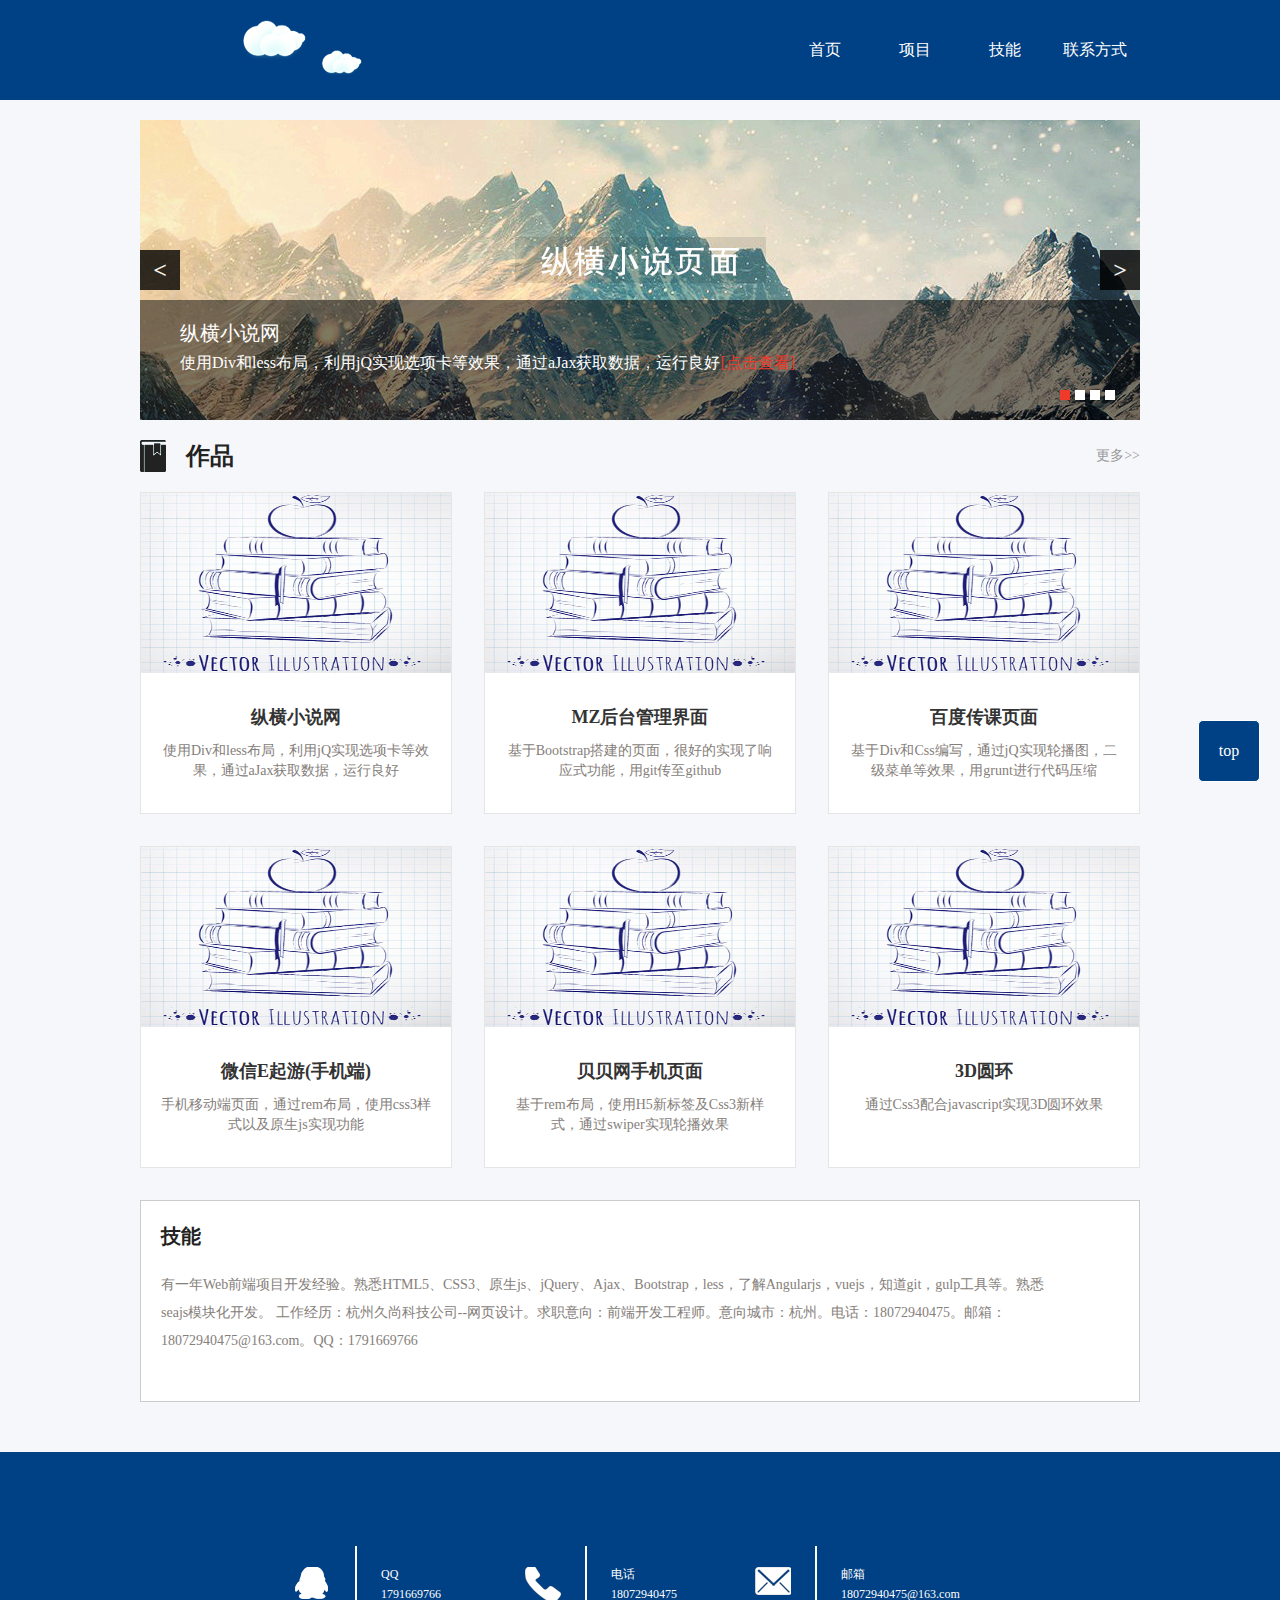
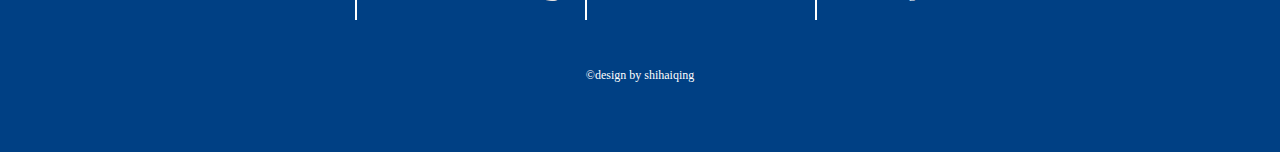
<file: index.html>
<!doctype html>
<html>
<head>
<meta charset="utf-8">
<title>施海清的项目展示</title>
<link href="style/common.css" rel="stylesheet" />
<link href="style/index.css" rel="stylesheet" />
<link rel="stylesheet" href="style/animate.css"/>
<script src="js/base.js"></script>
<script src="js/index.js"></script>

</head>

<body>
<!-- header -->
<div class="header">
	<div class="clearfix">
    	<span></span>
        <span class="cloud2"></span>
    	<ul class="fr nav animated jello" style="background:#004084;">
        	<li class="current"><a href="javascript:;">首页</a></li>
            <li class="work">
            	<a href="#pro">项目</a>
                
            </li>
            <li>
            	<a href="#skill">技能</a>
            </li>
            <li><a href="#tel">联系方式</a></li>
        </ul>
    </div>
</div>
<!-- header结束 -->
<!-- banner -->
<div class="banner">
	<div class="banner_box">
    	<ul class="img_list">
            <li style="display:block;"><a href="../novel1/novel.html" target="_blank"><img src="img/id_01.jpg" /></a></li>

            <li><a href="../baidu/index.html" target="_blank"><img src="img/id_02.jpg" /></a></li>
            <li><a href="../MZ/h_index.html" target="_blank"><img src="img/id_03.jpg" /></a></li>
            <li><a href="../beibei/b_index.html" target="_blank"><img src="img/id_04.jpg" /></a></li>
        </ul>
        <div class="bg"></div>
        <div class="text_box2" id="text">
            <h2>纵横小说网</h2>
            <p>使用Div和less布局，利用jQ实现选项卡等效果，通过aJax获取数据，运行良好<a href="../novel1/novel.html" target="_blank">[点击查看]</a></p>
        </div>
        <ol id="ol1">
            <li class="active"></li>
            <li></li>
            <li></li>
            <li></li>
        
        </ol>
        <a href="javascript:;" class="left" id="left">&lt;</a>
    	<a href="javascript:;" class="right" id="right">&gt;</a>
    </div>
    <div class="box">
</div>
<!-- banner结束 -->
<!-- wrap -->
<div class="wrap">
	<div class="content" id="pro">
    	<div class="content_top clearfix">
        	<h3 class="fl"><span></span>作品</h3>
           	<a href="javascript:;" class="fr">更多>></a>
        </div>
        <ul class="works_list clearfix">
            <li>
            	<div class="img_box">
                	<img src="img/id_p2.jpg" />
                    <div class="shadow"></div>
                    <a href="../novel1/novel.html" class="click" target="_blank">点我查看</a>
                </div>
                <div class="text_box">
                	<h4>纵横小说网</h4>
                    <p>使用Div和less布局，利用jQ实现选项卡等效果，通过aJax获取数据，运行良好</p>
                </div>
            </li>
            <li>
            	<div class="img_box">
                	<img src="img/id_p2.jpg" />
                    <div class="shadow"></div>
                    <a href="../MZ/h_index.html" class="click" target="_blank">点我查看</a>
                </div>
                <div class="text_box">
                	<h4>MZ后台管理界面</h4>
                    <p>基于Bootstrap搭建的页面，很好的实现了响应式功能，用git传至github</p>
                </div>
            </li>
            <li class="last">
            	<div class="img_box">
                	<img src="img/id_p2.jpg" />
                    <div class="shadow"></div>
                    <a href="../baidu/index.html" class="click" target="_blank">点我查看</a>
                </div>
                <div class="text_box">
                	<h4>百度传课页面</h4>
                    <p>基于Div和Css编写，通过jQ实现轮播图，二级菜单等效果，用grunt进行代码压缩</p>
                </div>
            </li>
            
            <li>
            	<div class="img_box">
                	<img src="img/id_p2.jpg" />
                    <div class="shadow"></div>
                    <a href="../journey/j_index.html" class="click" target="_blank">点我查看</a>
                </div>
                <div class="text_box">
                	
                    <h4>微信E起游(手机端)</h4>
                    <p>手机移动端页面，通过rem布局，使用css3样式以及原生js实现功能</p>
                </div>
            </li>
            <li>
            	<div class="img_box">
                	<img src="img/id_p2.jpg" />
                    <div class="shadow"></div>
                    <a href="../beibei/b_index.html" class="click" target="_blank">点我查看</a>
                </div>
                <div class="text_box">
                	<h4>贝贝网手机页面</h4>
                    <p>基于rem布局，使用H5新标签及Css3新样式，通过swiper实现轮播效果</p>
                </div>
            </li>
            <li class="last">
            	<div class="img_box">
                	<img src="img/id_p2.jpg" />
                    <div class="shadow"></div>
                    <a href="../3D/3D.html" class="click" target="_blank">点我查看</a>
                </div>
                <div class="text_box">
                	<h4>3D圆环</h4>
                    <p>通过Css3配合javascript实现3D圆环效果</p>
                </div>
            </li>
        </ul>
    </div>
    	
    <div id="skill">
        <h3><span></span>技能</h3>
        <p>
        	有一年Web前端项目开发经验。熟悉HTML5、CSS3、原生js、jQuery、Ajax、Bootstrap，less，了解Angularjs，vuejs，知道git，gulp工具等。熟悉seajs模块化开发。
工作经历：杭州久尚科技公司--网页设计。求职意向：前端开发工程师。意向城市：杭州。电话：18072940475。邮箱：18072940475@163.com。QQ：1791669766
        </p>
    </div>
</div>

<!-- wrap结束 -->
<!-- footer -->
<div class="footer" id="tel" style="background:#004084;">
	<ul class="clearfix">
    	<li class="fl">
        	<span class="fl QQ">
            	
            </span>
            <div class="fl">
            	<p class="infor">QQ</p>
                <p>1791669766</p>
            </div>
        </li>
        <li class="fl">
        	<span class="fl tel">
            	
            </span>
            <div class="fl">
            	<p class="infor">电话</p>
                <p>18072940475</p>
            </div>
        </li>
        <li class="fl">
        	<span class="fl mail">
            	
            </span>
            <div class="fl">
            	<p class="infor">邮箱</p>
                <p>18072940475@163.com</p>
            </div>
        </li>
    </ul>
    <p class="author">&copy;design by shihaiqing</p>
    <div class="top_btn">top</div>
</div>
<!-- footer结束 -->
</body>
</html>
</file>
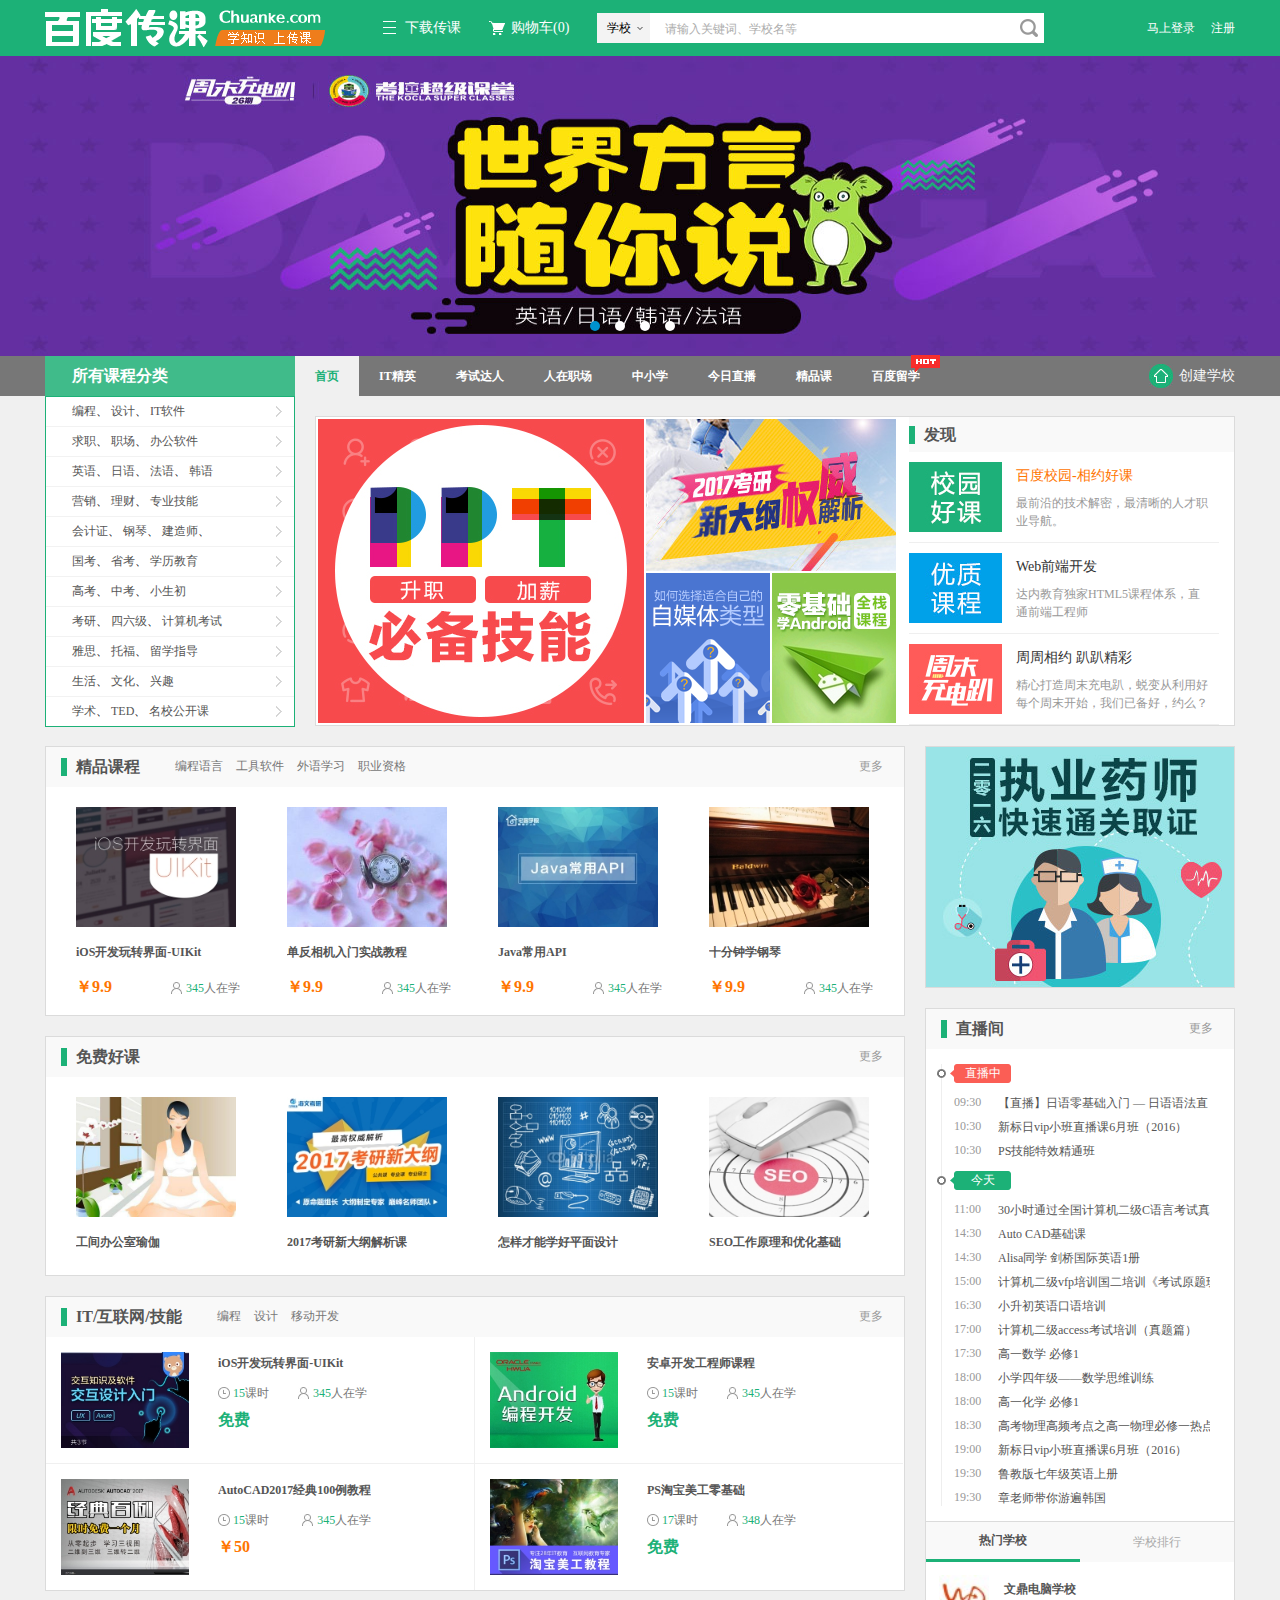
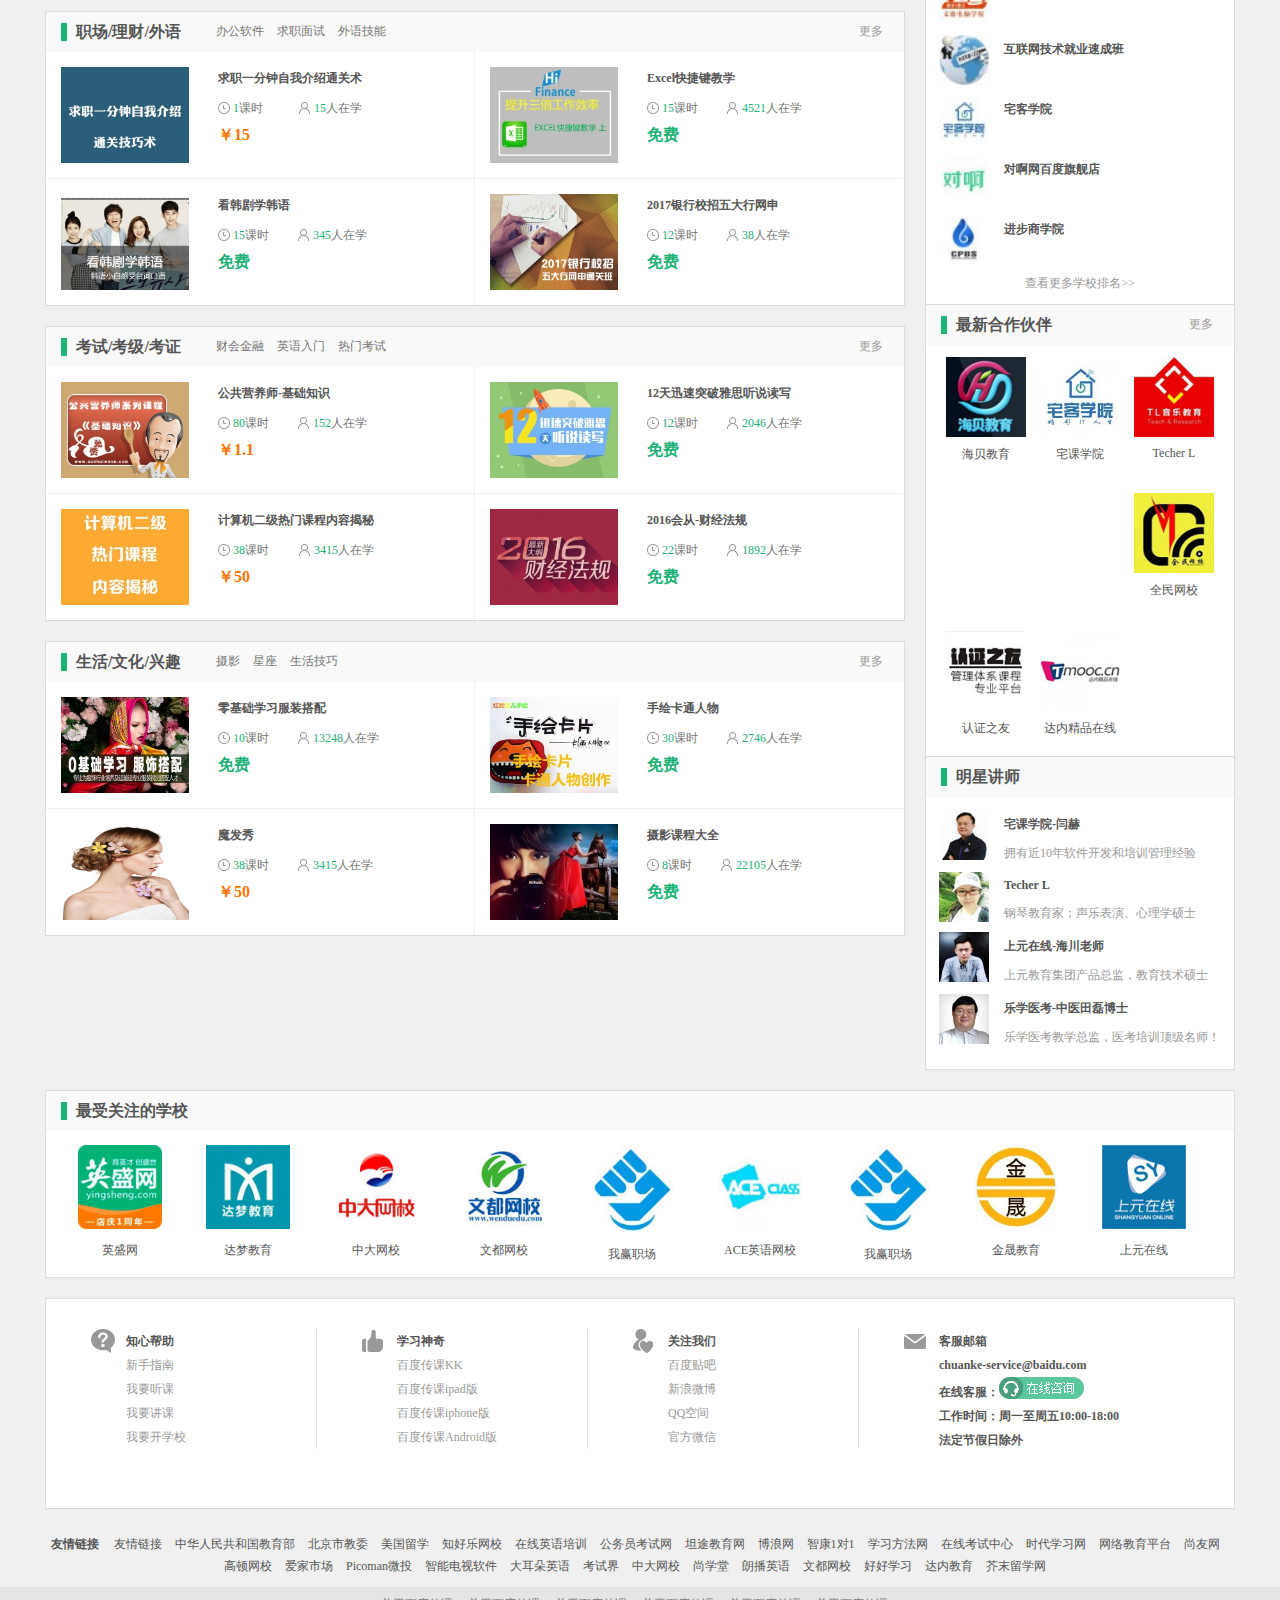
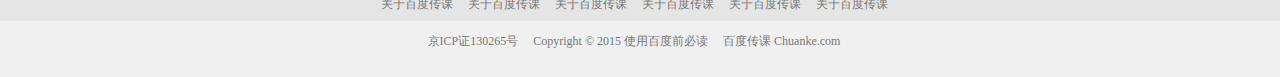
<file: baidu/index.html>
<!doctype html>
<html>
<head>
<meta charset="utf-8">
<title>百度传课网</title>
<link href="style/common.css" rel="stylesheet" />
<link href="style/main.css" rel="stylesheet" />
<script src="js/jquery-1.7.2.js"></script>
<script src="js/data.js"></script>
<script src="js/share.js"></script>
</head>

<body>
	<!--head开始-->
	<div class="header">
    	<div class="header_box clearfix">
        	<h1 class="fl"><a href="javascript:;">百度传课</a></h1>
            <ul class="fl down">
            	<li class="down_ck">
                	<a href="javascript:;"><i class="download"></i>下载传课</a>
                    <div class="down_box clearfix">
                    	<div class="fl">
                        	<img src="img/ewm.jpg" alt="ewm" />
                            <p>扫描下载官方APP</p>
                        </div>
                        <div class="fr">
                        	<h3>更多下载：</h3>
                            <a href="javascript:;" class="khd">官方客户端下载</a>
                            <a href="javascript:;" class="more">更多传课产品</a>
                        </div>
                    </div>
                </li>
                <li><a href="javascript:;"><i class="shopping"></i>购物车<span>(0)</span></a></li>
            </ul>
            <!--搜索框开始-->
            <div class="search fl">
            	<input type="text" />
                <span class="place">请输入关键词、学校名等</span>
                <span class="course">
                	<a id="type">学校</a>
                	
                	<i class="below"></i>
                	<span class="choose" id="choose">
                     <a id="course">课程</a>
                    </span>
     
                </span>
                <a href="javascript:;" class="search_icon">
                	<span></span>
                </a>
            </div>
            <!--登录开始-->
            <div class="login fr">
            	<a href="javascript:;" class="login_txt">马上登录</a>
                <a href="javascript:;">注册</a>
            </div>
        </div>
    </div>
    <!--header结束-->
    <!--banner开始-->
    <div class="banner">
    	<div class="banner_box">
        	<ul class="banner_list">
                <li style="display:block;">
                    <a href="javascript:;"><img src="img/banner.jpg" /></a>
                </li>
                <li>
                    <a href="javascript:;"><img src="img/banner1.jpg" /></a>
                </li>
                <li>
                    <a href="javascript:;"><img src="img/banner2.jpg" /></a>
                </li>
                <li>
                    <a href="javascript:;"><img src="img/banner3.jpg" /></a>
                </li>
            </ul>
            <ol class="num_list">
                <li class="active"></li>
                <li></li>
                <li></li>
                <li></li>
            </ol>
        </div>
    	
    </div>
    <!--banner结束-->
    <!--nav开始-->
    <div class="nav">
    	<div class="nav_content clearfix">
        	<div class="menu fl">
            	<a href="javascript:;" class="all">所有课程分类</a>
            	<ul class="menu_list" id="menu_list">
                	<li class="manu1">
                    	<a href="javascript:;">编程</a>、
                        <a href="javascript:;">设计</a>、
                        <a href="javascript:;">IT软件</a>
                        <span class="arr"></span>
                        
                    </li>
                    <li class="manu1">
                    	<a href="javascript:;">求职</a>、
                        <a href="javascript:;">职场</a>、
                        <a href="javascript:;">办公软件</a>
                        <span class="arr"></span>
                    </li>
                    <li class="manu1">
                    	<a href="javascript:;">英语</a>、
                        <a href="javascript:;">日语</a>、
                        <a href="javascript:;">法语</a>、
                        <a href="javascript:;">韩语</a>
                        <span class="arr"></span>
                    </li>
                    <li class="manu1">
                    	<a href="javascript:;">营销</a>、
                        <a href="javascript:;">理财</a>、
                        <a href="javascript:;">专业技能</a>
                        <span class="arr"></span>
                    </li>
                    <li class="manu1">
                    	<a href="javascript:;">会计证</a>、
                        <a href="javascript:;">钢琴</a>、
                        <a href="javascript:;">建造师</a>、
                        <span class="arr"></span>
                    </li>
                    <li class="manu1">
                    	<a href="javascript:;">国考</a>、
                        <a href="javascript:;">省考</a>、
                        <a href="javascript:;">学历教育</a>
                        <span class="arr"></span>
                    </li>
                    <li class="manu1">
                    	<a href="javascript:;">高考</a>、
                        <a href="javascript:;">中考</a>、
                        <a href="javascript:;">小生初</a>
                        <span class="arr"></span>
                    </li>
                    <li class="manu1">
                    	<a href="javascript:;">考研</a>、
                        <a href="javascript:;">四六级</a>、
                        <a href="javascript:;">计算机考试</a>
                        <span class="arr"></span>
                    </li>
                    <li class="manu1">
                    	<a href="javascript:;">雅思</a>、
                        <a href="javascript:;">托福</a>、
                        <a href="javascript:;">留学指导</a>
                        <span class="arr"></span>
                    </li>
                    <li class="manu1">
                    	<a href="javascript:;">生活</a>、
                        <a href="javascript:;">文化</a>、
                        <a href="javascript:;">兴趣</a>
                        <span class="arr"></span>
                    </li>
                    <li class="manu1 last">
                    	<a href="javascript:;">学术</a>、
                        <a href="javascript:;">TED</a>、
                        <a href="javascript:;">名校公开课</a>
                        <span class="arr"></span>
                    </li>
                	<!--隐藏的子菜单-->
                    
                     <div class="hide_menu clearfix">
                    	<div class="line"></div>
                       	<div class="hide_menu_left fl">
                            <h3><a href="javascript:;">语言学习</a></h3>
                            <ul>
                                <li>
                                    <a href="javascript:;" class="first">英语</a>
                                    <a href="javascript:;">英语口语</a>
                                    <a href="javascript:;">英语入门</a>
                                    <a href="javascript:;">职场英语</a>
                                    <a href="javascript:;">行业英语</a>
                                    <a href="javascript:;">职称英语</a>
                                </li>
                                <li>
                                    <a href="javascript:;" class="first">日语</a>
                                    <a href="javascript:;">日语口语</a>
                                    <a href="javascript:;">日语入门</a>
                                    <a href="javascript:;">日语考试</a>
                                    <a href="javascript:;">日语语法</a>
                                    <a href="javascript:;">日语词汇</a>
                                    <a href="javascript:;">新标日</a>
                                    <a href="javascript:;">大家的日语</a>
                                </li>
                                <li>
                                    <a href="javascript:;" class="first">韩语</a>
                                    <a href="javascript:;">韩语入门</a>
                                    <a href="javascript:;">韩语口语</a>
                                    <a href="javascript:;">韩语语法</a>
                                    <a href="javascript:;">韩语词汇</a>
                                    <a href="javascript:;">韩语考试</a>
                                </li>
                                <li>
                                    <a href="javascript:;" class="first">法语</a>
                                    <a href="javascript:;">法语入门</a>
                                    <a href="javascript:;">法语考试</a>
                                    <a href="javascript:;">法语词汇</a>
                                    <a href="javascript:;">法语口语</a>
                                </li>
                                <li>
                                    <a href="javascript:;" class="first">小语种</a>
                                    <a href="javascript:;">德语</a>
                                    <a href="javascript:;">粤语</a>
                                    <a href="javascript:;">西班牙语</a>
                                    <a href="javascript:;">汉语</a>
                                    <a href="javascript:;">其他</a>
                                </li>
                            </ul>
                        </div>

                        <div class="introduce fr">
                        	<div class="introduce_top">
                            	<h3>推荐课程</h3>
                                <ul>
                                	<li><a href="javascript:;">英语单词解密 科学记忆</a></li>
                                    <li><a href="javascript:;">日语五十音图入门精讲版</a></li>
                                    <li><a href="javascript:;">德语日常用语一次搞定</a></li>
                                    <li><a href="javascript:;">粤语香港话广东话学习 </a></li>
                                </ul>
                                <a href="javascript:;" class="ad_img1"><img src="img/m1.jpg" /></a>
                                <a href="javascript:;" class="ad_img2"><img src="img/m2.jpg" /></a>
                            </div>
                        </div>
                    </div>
                    
                    
                </ul>
            </div>
            <ul class="nav_list fl">
            	<li>
                	<a href="javascript:;" class="current">首页</a>
                </li>
                <li>
                	<a href="javascript:;">IT精英</a>
                </li>
                <li>
                	<a href="javascript:;">考试达人</a>
                </li>
                <li>
                	<a href="javascript:;">人在职场</a>
                </li>
                <li>
                	<a href="javascript:;">中小学</a>
                </li>
                <li>
                	<a href="javascript:;">今日直播</a>
                </li>
                <li>
                	<a href="javascript:;">精品课</a>
                </li>
                <li class="baidu">
                	<a href="javascript:;">百度留学</a>
                    <i class="hot"></i>
                </li>
            </ul>
            <div class="built fr"><a href="javascript:;">创建学校</a></div>
        </div>
    </div>
    <!--nav结束-->
    <div class="wrap">
    	<!--发现-->
    	<div class="find clearfix">
        	<div class="fl ad1">
            	<div class="fl">
                	<a href="javascript:;"><img src="img/01.jpg" /></a>
                </div>
                <div class="left">
                	<a href="javascript:;"><img src="img/02.jpg" /></a>
                </div>
                <div class="fl d3">
                	<a href="javascript:;"><img src="img/03.png" /></a>
                </div>
                <div class="left">
                	<a href="javascript:;"><img src="img/04.jpg" /></a>
                </div>
            </div>
        	<div class="fr find_box">
            	<div class="find_top">
                	<h3>发现</h3>
                </div>
            	<ul class="find_bottom">
                	<li class="clearfix">
                    	<a href="javascript:;" class="fl find_img">
                        	<img src="img/f_1.jpg" alt="t1" />
                        </a>
                        <div class="fl find_text">
                        	<h3><a href="javascript:;" class="orange">百度校园-相约好课</a></h3>
                            <p>最前沿的技术解密，最清晰的人才职业导航。</p>
                        </div>
                    </li>
                    <li class="clearfix">
                    	<a href="javascript:;" class="fl find_img">
                        	<img src="img/f_2.jpg" alt="t1" />
                        </a>
                        <div class="fl find_text">
                        	<h3><a href="javascript:;">Web前端开发</a></h3>
                            <p>达内教育独家HTML5课程体系，直通前端工程师</p>
                        </div>
                    </li>
                    <li class="clearfix">
                    	<a href="javascript:;" class="fl find_img">
                        	<img src="img/f_3.jpg" alt="t1" />
                        </a>
                        <div class="fl find_text">
                        	<h3><a href="javascript:;">周周相约 趴趴精彩</a></h3>
                            <p>精心打造周末充电趴，蜕变从利用好每个周末开始，我们已备好，约么？</p>
                        </div>
                    </li>
                </ul>
            </div>
        </div>
        
        <div class="content clearfix">
        	<div class="main fl">
            	<!--精品课程-->
                <div class="main1">
                	<div class="main1_top clearfix">
                    	<h3 class="fl">精品课程</h3>
                        <ul class="fl course_list1">
                        	<li>
                            	<a href="javascript:;">编程语言</a>
                            </li>
                            <li>
                                <a href="javascript:;">工具软件</a>
                            </li>
                            <li>
                                <a href="javascript:;">外语学习</a>
                            </li>
                            <li>
                                <a href="javascript:;">职业资格</a>
                            </li>
                           
                        </ul>
                        <a class="more fr" href="javascript:;">更多</a>
                    </div>
                    <ul class="main1_bottom clearfix" id="c1">
                    </ul>
                </div>
                <!--精品课程结束-->
                
                <!--免费好课-->
                <div class="main1 main2">
                	<div class="main1_top clearfix">
                    	<h3 class="fl">免费好课</h3>
                        <a class="more fr" href="javascript:;">更多</a>
                    </div>
                    <ul class="main1_bottom clearfix">
                    	<li>
                        	<a href="javascript:;" class="course_img"><img src="img/p1.jpg" /></a>
                            <p><a href="javascript:;">工间办公室瑜伽 </a></p>
                        </li>
                        <li>
                        	<a href="javascript:;" class="course_img"><img src="img/p2.jpg" /></a>
                            <p><a href="javascript:;">2017考研新大纲解析课 </a></p>
                        </li>
                        <li>
                        	<a href="javascript:;" class="course_img"><img src="img/p17.jpg" /></a>
                            <p><a href="javascript:;">怎样才能学好平面设计</a></p>
                        </li>
                        <li class="last">
                        	<a href="javascript:;" class="course_img"><img src="img/p18.jpg" /></a>
                            <p><a href="javascript:;">SEO工作原理和优化基础</a></p>
                        </li>
                    
                    </ul>
                </div>
                <!--免费课程结束-->
                <!--IT/互联网/技能-->
                <div class="main1 main3">
                	<div class="main1_top clearfix">
                    	<h3 class="fl">IT/互联网/技能</h3>
                        <ul class="fl course_list1">
                        	<li>
                            	<a href="javascript:;">编程</a>
                            </li>
                            <li>
                                <a href="javascript:;">设计</a>
                            </li>
                            <li>
                                <a href="javascript:;">移动开发</a>
                            </li>
                        </ul>
                        <a class="more fr" href="javascript:;">更多</a>
                    </div>
                    <ul class="main1_bottom clearfix">
                    	<li class="fl li1">
                        	<a href="javascript:;" class="course_img2 fl"><img src="img/p5.jpg" /></a>	
                            <div class="fl detail2">
                            	<p><a href="javascript:;">iOS开发玩转界面-UIKit </a></p>
                                <div class="detail clearfix">
                                    <span class="num time"><i>15</i>课时</span>
                                    <span class="num"><i>345</i>人在学</span>
                                </div>
                                <span class="price free">免费</span>
                            </div>
                            
                        </li>
                        <li class="fl li2">
                        	<a href="javascript:;" class="course_img2 fl"><img src="img/p6.jpg" /></a>	
                            <div class="fl detail2">
                            	<p><a href="javascript:;">安卓开发工程师课程 </a></p>
                                <div class="detail clearfix">
                                    <span class="num time"><i>15</i>课时</span>
                                    <span class="num"><i>345</i>人在学</span>
                                </div>
                                <span class="price free">免费</span>
                            </div>
                            
                        </li>
                        <li class="fl li3">
                        	<a href="javascript:;" class="course_img2 fl"><img src="img/p7.jpg" /></a>	
                            <div class="fl detail2">
                            	<p><a href="javascript:;">AutoCAD2017经典100例教程 </a></p>
                                <div class="detail clearfix">
                                    <span class="num time"><i>15</i>课时</span>
                                    <span class="num"><i>345</i>人在学</span>
                                </div>
                                <span class="price">￥50</span>
                            </div>
                            
                        </li>
                        <li class="fl li4">
                        	<a href="javascript:;" class="course_img2 fl"><img src="img/p8.jpg" /></a>	
                            <div class="fl detail2">
                            	<p><a href="javascript:;">PS淘宝美工零基础 </a></p>
                                <div class="detail clearfix">
                                    <span class="num time"><i>17</i>课时</span>
                                    <span class="num"><i>348</i>人在学</span>
                                </div>
                                <span class="price free">免费</span>
                            </div>
                            
                        </li>
                        
                    </ul>
                </div>
                <!--IT/互联网/技能结束-->
                
                <!--职场/理财/外语开始-->
                <div class="main1 main3">
                	<div class="main1_top clearfix">
                    	<h3 class="fl">职场/理财/外语</h3>
                        <ul class="fl course_list1">
                        	<li>
                            	<a href="javascript:;">办公软件</a>
                            </li>
                            <li>
                                <a href="javascript:;">求职面试</a>
                            </li>
                            <li>
                                <a href="javascript:;">外语技能</a>
                            </li>
                        </ul>
                        <a class="more fr" href="javascript:;">更多</a>
                    </div>
                    <ul class="main1_bottom clearfix">
                    	<li class="fl li1">
                        	<a href="javascript:;" class="course_img2 fl"><img src="img/p9.jpg" /></a>	
                            <div class="fl detail2">
                            	<p><a href="javascript:;">求职一分钟自我介绍通关术 </a></p>
                                <div class="detail clearfix">
                                    <span class="num time"><i>1</i>课时</span>
                                    <span class="num"><i>15</i>人在学</span>
                                </div>
                                <span class="price">￥15</span>
                            </div>
                            
                        </li>
                        <li class="fl li2">
                        	<a href="javascript:;" class="course_img2 fl"><img src="img/p10.jpg" /></a>	
                            <div class="fl detail2">
                            	<p><a href="javascript:;">Excel快捷键教学 </a></p>
                                <div class="detail clearfix">
                                    <span class="num time"><i>15</i>课时</span>
                                    <span class="num"><i>4521</i>人在学</span>
                                </div>
                                <span class="price free">免费</span>
                            </div>
                            
                        </li>
                        <li class="fl li3">
                        	<a href="javascript:;" class="course_img2 fl"><img src="img/p11.jpg" /></a>	
                            <div class="fl detail2">
                            	<p><a href="javascript:;">看韩剧学韩语 </a></p>
                                <div class="detail clearfix">
                                    <span class="num time"><i>15</i>课时</span>
                                    <span class="num"><i>345</i>人在学</span>
                                </div>
                                <span class="price free">免费</span>
                            </div>
                            
                        </li>
                        <li class="fl li4">
                        	<a href="javascript:;" class="course_img2 fl"><img src="img/p12.jpg" /></a>	
                            <div class="fl detail2">
                            	<p><a href="javascript:;">2017银行校招五大行网申 </a></p>
                                <div class="detail clearfix">
                                    <span class="num time"><i>12</i>课时</span>
                                    <span class="num"><i>38</i>人在学</span>
                                </div>
                                <span class="price free">免费</span>
                            </div>
                            
                        </li>
                        
                    </ul>
                </div>
                <!--职场/理财/外语结束-->
                
                <!--考试/考级/考证开始-->
                <div class="main1 main3">
                	<div class="main1_top clearfix">
                    	<h3 class="fl">考试/考级/考证</h3>
                        <ul class="fl course_list1">
                        	<li>
                            	<a href="javascript:;">财会金融</a>
                            </li>
                            <li>
                                <a href="javascript:;">英语入门</a>
                            </li>
                            <li>
                                <a href="javascript:;">热门考试</a>
                            </li>
                        </ul>
                        <a class="more fr" href="javascript:;">更多</a>
                    </div>
                    <ul class="main1_bottom clearfix">
                    	<li class="fl li1">
                        	<a href="javascript:;" class="course_img2 fl"><img src="img/p13.jpg" /></a>	
                            <div class="fl detail2">
                            	<p><a href="javascript:;">公共营养师-基础知识  </a></p>
                                <div class="detail clearfix">
                                    <span class="num time"><i>80</i>课时</span>
                                    <span class="num"><i>152</i>人在学</span>
                                </div>
                                <span class="price">￥1.1</span>
                            </div>
                            
                        </li>
                        <li class="fl li2">
                        	<a href="javascript:;" class="course_img2 fl"><img src="img/p14.jpg" /></a>	
                            <div class="fl detail2">
                            	<p><a href="javascript:;">12天迅速突破雅思听说读写 </a></p>
                                <div class="detail clearfix">
                                    <span class="num time"><i>12</i>课时</span>
                                    <span class="num"><i>2046</i>人在学</span>
                                </div>
                                <span class="price free">免费</span>
                            </div>
                            
                        </li>
                        <li class="fl li3">
                        	<a href="javascript:;" class="course_img2 fl"><img src="img/p15.jpg" /></a>	
                            <div class="fl detail2">
                            	<p><a href="javascript:;">计算机二级热门课程内容揭秘 </a></p>
                                <div class="detail clearfix">
                                    <span class="num time"><i>38</i>课时</span>
                                    <span class="num"><i>3415</i>人在学</span>
                                </div>
                                <span class="price">￥50</span>
                            </div>
                            
                        </li>
                        <li class="fl li4">
                        	<a href="javascript:;" class="course_img2 fl"><img src="img/p16.jpg" /></a>	
                            <div class="fl detail2">
                            	<p><a href="javascript:;">2016会从-财经法规 </a></p>
                                <div class="detail clearfix">
                                    <span class="num time"><i>22</i>课时</span>
                                    <span class="num"><i>1892</i>人在学</span>
                                </div>
                                <span class="price free">免费</span>
                            </div>
                            
                        </li>
                        
                    </ul>
                </div>
                <!--考试/考级/考证结束-->
                
                <!--生活/文化/兴趣开始-->
                <div class="main1 main3">
                	<div class="main1_top clearfix">
                    	<h3 class="fl">生活/文化/兴趣</h3>
                        <ul class="fl course_list1">
                        	<li>
                            	<a href="javascript:;">摄影</a>
                            </li>
                            <li>
                                <a href="javascript:;">星座</a>
                            </li>
                            <li>
                                <a href="javascript:;">生活技巧</a>
                            </li>
                        </ul>
                        <a class="more fr" href="javascript:;">更多</a>
                    </div>
                    <ul class="main1_bottom clearfix">
                    	<li class="fl li1">
                        	<a href="javascript:;" class="course_img2 fl"><img src="img/p19.jpg" /></a>	
                            <div class="fl detail2">
                            	<p><a href="javascript:;">零基础学习服装搭配 </a></p>
                                <div class="detail clearfix">
                                    <span class="num time"><i>10</i>课时</span>
                                    <span class="num"><i>13248</i>人在学</span>
                                </div>
                                <span class="price free">免费</span>
                            </div>
                            
                        </li>
                        <li class="fl li2">
                        	<a href="javascript:;" class="course_img2 fl"><img src="img/p20.jpg" /></a>	
                            <div class="fl detail2">
                            	<p><a href="javascript:;">手绘卡通人物 </a></p>
                                <div class="detail clearfix">
                                    <span class="num time"><i>30</i>课时</span>
                                    <span class="num"><i>2746</i>人在学</span>
                                </div>
                                <span class="price free">免费</span>
                            </div>
                            
                        </li>
                        <li class="fl li3">
                        	<a href="javascript:;" class="course_img2 fl"><img src="img/p21.jpg" /></a>	
                            <div class="fl detail2">
                            	<p><a href="javascript:;">魔发秀 </a></p>
                                <div class="detail clearfix">
                                    <span class="num time"><i>38</i>课时</span>
                                    <span class="num"><i>3415</i>人在学</span>
                                </div>
                                <span class="price">￥50</span>
                            </div>
                            
                        </li>
                        <li class="fl li4">
                        	<a href="javascript:;" class="course_img2 fl"><img src="img/p22.jpg" /></a>	
                            <div class="fl detail2">
                            	<p><a href="javascript:;">摄影课程大全 </a></p>
                                <div class="detail clearfix">
                                    <span class="num time"><i>8</i>课时</span>
                                    <span class="num"><i>22105</i>人在学</span>
                                </div>
                                <span class="price free">免费</span>
                            </div>
                            
                        </li>
                        
                    </ul>
                </div>
                <!--生活/文化/兴趣开始-->
            </div>
            <!--左侧结束-->
        	<div class="content_right fr">
            	<div class="first_ad">
                	<a href="javascript::"><img src="img/ad1.jpg" alt="ad" /></a>
                </div>
                <!--最近直播课开始-->
                <div class="live">
                	<div class="live_top clearfix">
                    	<h3 class="fl">直播间</h3>
                        <a href="javascript:;" class="fr">更多</a>
                    </div>
                    <div class="live_bottom">
                    	<div class="live_box">
                        	<ul class="living">
                                <li class="live_icon">直播中</li>
                                <li class="clearfix">
                                    <span class="fl"> 09:30</span>
                                    <a href="javascript:;" class="fl">【直播】日语零基础入门 — 日语语法直</a>
                                </li>
                                <li class="clearfix">
                                    <span class="fl"> 10:30</span>
                                    <a href="javascript:;" class="fl">新标日vip小班直播课6月班（2016）</a>
                                </li>
    
    							<li class="clearfix">
                                    <span class="fl"> 10:30</span>
                                    <a href="javascript:;" class="fl">PS技能特效精通班</a>
                                </li>
    
                            </ul>
                            <ul class="living">
                            	<li class="live_icon today_icon">今天</li>
                                <li class="clearfix">
                                    <span class="fl"> 11:00</span>
                                    <a href="javascript:;" class="fl">30小时通过全国计算机二级C语言考试真题班</a>
                                </li>
                                <li class="clearfix">
                                    <span class="fl"> 14:30</span>
                                    <a href="javascript:;" class="fl">Auto CAD基础课</a>
                                </li>
    
    							<li class="clearfix">
                                    <span class="fl"> 14:30</span>
                                    <a href="javascript:;" class="fl">Alisa同学 剑桥国际英语1册</a>
                                </li>
                                <li class="clearfix">
                                    <span class="fl"> 15:00</span>
                                    <a href="javascript:;" class="fl">计算机二级vfp培训国二培训《考试原题班》</a>
                                </li>
                                <li class="clearfix">
                                    <span class="fl"> 16:30</span>
                                    <a href="javascript:;" class="fl">小升初英语口语培训</a>
                                </li>
    
    							<li class="clearfix">
                                    <span class="fl"> 17:00</span>
                                    <a href="javascript:;" class="fl">计算机二级access考试培训（真题篇）</a>
                                </li>
                                <li class="clearfix">
                                    <span class="fl"> 17:30</span>
                                    <a href="javascript:;" class="fl">高一数学 必修1</a>
                                </li>
                                <li class="clearfix">
                                    <span class="fl"> 18:00</span>
                                    <a href="javascript:;" class="fl">小学四年级——数学思维训练</a>
                                </li>
    
    							<li class="clearfix">
                                    <span class="fl"> 18:00</span>
                                    <a href="javascript:;" class="fl">高一化学 必修1</a>
                                </li>
                                <li class="clearfix">
                                    <span class="fl"> 18:30</span>
                                    <a href="javascript:;" class="fl">高考物理高频考点之高一物理必修一热点解读</a>
                                </li>
                                <li class="clearfix">
                                    <span class="fl"> 19:00</span>
                                    <a href="javascript:;" class="fl">新标日vip小班直播课6月班（2016）</a>
                                </li>
    
    							<li class="clearfix">
                                    <span class="fl"> 19:30</span>
                                    <a href="javascript:;" class="fl">鲁教版七年级英语上册</a>
                                </li>
                                </li>
    
    							<li class="clearfix last1">
                                    <span class="fl"> 19:30</span>
                                    <a href="javascript:;" class="fl">章老师带你游遍韩国</a>
                                </li>
                            </ul>
                        </div>
                    	
                    </div>
                </div>
            	<!--最近直播课结束-->
                <!--学校排行开始-->
                <div class="rank">
                	<ul class="rank_top clearfix">
                    	<li class="active">热门学校</li>
                        <li>学校排行</li>
                    </ul>
                    <div class="rank_bottom">
                    	<ul>
                        	<li class="clearfix">
                            	<a href="javascript:;" class="fl img_box"><img src="img/s1.jpg" /></a>
                                <p class="fl text_box"><a href="javascript:;">文鼎电脑学校</a></p>
                            </li>
                            <li class="clearfix">
                            	<a href="javascript:;" class="fl img_box"><img src="img/s2.jpg" /></a>
                                <p class="fl text_box"><a href="javascript:;">互联网技术就业速成班</a></p>
                            </li>
                            <li class="clearfix">
                            	<a href="javascript:;" class="fl img_box"><img src="img/s3.jpg" /></a>
                                <p class="fl text_box"><a href="javascript:;">宅客学院</a></p>
                            </li>
                            <li class="clearfix">
                            	<a href="javascript:;" class="fl img_box"><img src="img/s4.jpg" /></a>
                                <p class="fl text_box"><a href="javascript:;">对啊网百度旗舰店</a></p>
                            </li>
                            <li class="clearfix">
                            	<a href="javascript:;" class="fl img_box"><img src="img/s5.jpg" /></a>
                                <p class="fl text_box"><a href="javascript:;">进步商学院</a></p>
                            </li>
                        </ul>
                        <ul style="display:none;">
                        	<li class="clearfix">
                            	<a href="javascript:;" class="fl img_box"><img src="img/s6.jpg" /></a>
                                <p class="fl text_box"><a href="javascript:;">互联网技术学校速成班</a></p>
                            </li>
                            <li class="clearfix">
                            	<a href="javascript:;" class="fl img_box"><img src="img/s2.jpg" /></a>
                                <p class="fl text_box"><a href="javascript:;">文鼎电脑学校</a></p>
                            </li>
                            <li class="clearfix">
                            	<a href="javascript:;" class="fl img_box"><img src="img/s3.jpg" /></a>
                                <p class="fl text_box"><a href="javascript:;">宅客学院</a></p>
                            </li>
                            <li class="clearfix">
                            	<a href="javascript:;" class="fl img_box"><img src="img/s4.jpg" /></a>
                                <p class="fl text_box"><a href="javascript:;">文都教育</a></p>
                            </li>
                            <li class="clearfix">
                            	<a href="javascript:;" class="fl img_box"><img src="img/s16.jpg" /></a>
                                <p class="fl text_box"><a href="javascript:;">多学多用</a></p>
                            </li>
                        </ul>
                        <p class="find_more"><a href="javascript:;">查看更多学校排名>></a></p>
                    </div>
                </div>
                <!--学校排行结束-->
                <!--最新合作伙伴开始-->
                <div class="live company">
                	<div class="live_top clearfix">
                    	<h3 class="fl">最新合作伙伴</h3>
                        <a href="javascript:;" class="fr">更多</a>
                    </div>
                    <ul class="company_bottom clearfix">
                    	<li>
                        	<a href="javascript:;" class="img_box2"><img src="img/s7.jpg" /></a>
                            <p><a href="javascript:;">海贝教育</a></p>
                        </li>
                        <li>
                        	<a href="javascript:;" class="img_box2"><img src="img/s8.jpg" /></a>
                            <p><a href="javascript:;">宅课学院</a></p>
                        </li>
                        <li>
                        	<a href="javascript:;" class="img_box2"><img src="img/s9.jpg" /></a>
                            <p><a href="javascript:;">Techer L</a></p>
                        </li>
                        <li class="spe1">
                        	<a href="javascript:;" class="img_box2"><img src="img/s10.jpg" /></a>
                            <p><a href="javascript:;">全民网校</a></p>
                        </li>
                        <li class="spe1">
                        	<a href="javascript:;" class="img_box2"><img src="img/s11.jpg" /></a>
                            <p><a href="javascript:;">认证之友</a></p>
                        </li>
                        <li class="spe1">
                        	<a href="javascript:;" class="img_box2"><img src="img/s17.jpg" /></a>
                            <p><a href="javascript:;">达内精品在线</a></p>
                        </li>
                    </ul>
                </div>
                <!--最新合作伙伴结束-->
                <!--明星讲师开始-->
                <div class="live star company">
                	<div class="live_top clearfix">
                    	<h3>明星讲师</h3>
                    </div>
                    <ul class="rank_bottom">
                        <li class="clearfix">
                            <a href="javascript:;" class="fl img_box"><img src="img/t1.jpg" /></a>
                            <h3 class="fl text_box"><a href="javascript:;">宅课学院-闫赫</a></p>
                            <p>拥有近10年软件开发和培训管理经验</p>
                        </li>
                        <li class="clearfix">
                            <a href="javascript:;" class="fl img_box"><img src="img/t2.jpg" /></a>
                            <h3 class="fl text_box"><a href="javascript:;">Techer L </a></p>
                            <p>钢琴教育家；声乐表演、心理学硕士</p>
                        </li>
                        <li class="clearfix">
                            <a href="javascript:;" class="fl img_box"><img src="img/t3.jpg" /></a>
                            <h3 class="fl text_box"><a href="javascript:;">上元在线-海川老师 </a></p>
                            <p>上元教育集团产品总监，教育技术硕士</p>
                        </li>
                        <li class="clearfix">
                            <a href="javascript:;" class="fl img_box"><img src="img/t4.jpg" /></a>
                            <h3 class="fl text_box"><a href="javascript:;">乐学医考-中医田磊博士 </a></p>
                            <p>乐学医考教学总监，医考培训顶级名师！
</p>
                        </li>
                    </ul>
                </div>
                <!--明星讲师结束-->
            </div>
            <!--右侧结束-->
        </div>
        
        <!--最受关注的学校开始-->
        <div class="focus">
        	<div class="focus_top">
                <h3>最受关注的学校</h3>
            </div>
            <ul class="focus_list clearfix">
            	<li class="first">
                	<a href="javascript:;" class="img_box4"><img src="img/s18.jpg" alt="英盛网" /></a>
                    <p><a href="javascript:;">英盛网</a></p>
                </li>
                <li>
                	<a href="javascript:;" class="img_box4"><img src="img/s19.jpg" alt="英盛网" /></a>
                    <p><a href="javascript:;">达梦教育</a></p>
                </li>
                <li>
                	<a href="javascript:;" class="img_box4"><img src="img/s20.jpg" alt="达内精品在线" /></a>
                    <p><a href="javascript:;">中大网校</a></p>
                </li>
                <li>
                	<a href="javascript:;" class="img_box4"><img src="img/s21.jpg" alt="达梦教育" /></a>
                    <p><a href="javascript:;">文都网校</a></p>
                </li>
                <li>
                	<a href="javascript:;" class="img_box4"><img src="img/s22.jpg" alt="中大网校" /></a>
                    <p><a href="javascript:;">我赢职场</a></p>
                </li>
                <li>
                	<a href="javascript:;" class="img_box4"><img src="img/s23.jpg" alt="文都网校" /></a>
                    <p><a href="javascript:;">ACE英语网校</a></p>
                </li>
                <li>
                	<a href="javascript:;" class="img_box4"><img src="img/s14.jpg" alt="我赢职场" /></a>
                    <p><a href="javascript:;">我赢职场</a></p>
                </li>
                <li>
                	<a href="javascript:;" class="img_box4"><img src="img/s15.jpg" alt="金晟教育" /></a>
                    <p><a href="javascript:;">金晟教育</a></p>
                </li>
                <li class="last">
                	<a href="javascript:;" class="img_box4"><img src="img/s24.jpg" /></a>
                    <p><a href="javascript:;">上元在线</a></p>
                </li>
            </ul>
        </div>
        <!--最受关注的学校结束-->
        <!--关于我们等开始-->
        <div class="information clearfix">
        	<dl>
            	<dt>知心帮助</dt>
                <dd><a href="javascript:;">新手指南</a></dd>
                <dd><a href="javascript:;">我要听课</a></dd>
                <dd><a href="javascript:;">我要讲课</a></dd>
                <dd><a href="javascript:;">我要开学校</a></dd>
            </dl>
            <dl>
            	<dt class="study">学习神奇</dt>
                <dd><a href="javascript:;">百度传课KK</a></dd>
                <dd><a href="javascript:;">百度传课ipad版</a></dd>
                <dd><a href="javascript:;">百度传课iphone版</a></dd>
                <dd><a href="javascript:;">百度传课Android版</a></dd>
            </dl>
            <dl>
            	<dt class="focus_us">关注我们</dt>
                <dd><a href="javascript:;">百度贴吧</a></dd>
                <dd><a href="javascript:;">新浪微博</a></dd>
                <dd><a href="javascript:;">QQ空间</a></dd>
                <dd><a href="javascript:;">官方微信</a></dd>
            </dl>
            <dl class="last">
            	<dt class="mail">客服邮箱</dt>
                <dd>chuanke-service@baidu.com</dd>
                <dd>在线客服：<a href="javascript:;" class="kf"></a></dd>
                <dd>工作时间：周一至周五10:00-18:00</dd>
                <dd>法定节假日除外</dd>
            </dl>
        </div>
    </div>
    <!--footer开始-->
    <div class="footer">
    	<div class="footer_list">
        	<span>友情链接</span>
            <a href="javascript:;">友情链接</a>
            <a href="javascript:;">中华人民共和国教育部</a>
            <a href="javascript:;">北京市教委</a>
            <a href="javascript:;">美国留学</a>
            <a href="javascript:;">知好乐网校</a>
            <a href="javascript:;">在线英语培训</a>
            <a href="javascript:;">公务员考试网</a>
            <a href="javascript:;">坦途教育网</a>
            <a href="javascript:;">博浪网</a>
            <a href="javascript:;">智康1对1</a>
            <a href="javascript:;">学习方法网</a>
            <a href="javascript:;">在线考试中心</a>
            <a href="javascript:;">时代学习网</a>
             <a href="javascript:;">网络教育平台</a>
            <a href="javascript:;">尚友网</a>
            <a href="javascript:;">高顿网校</a>
            <a href="javascript:;">爱家市场</a>
            <a href="javascript:;">Picoman微投</a>
            <a href="javascript:;">智能电视软件</a>
            <a href="javascript:;">大耳朵英语</a>
            <a href="javascript:;">考试界</a>
            <a href="javascript:;">中大网校</a>
            <a href="javascript:;">尚学堂</a>
            <a href="javascript:;">朗播英语</a>
            <a href="javascript:;">文都网校</a>
             <a href="javascript:;">好好学习</a>
            <a href="javascript:;">达内教育</a>
            <a href="javascript:;">芥末留学网</a>
        </div>
        <div class="footer_list2">
        	<a href="javascript:;">关于百度传课</a>
            <a href="javascript:;">关于百度传课</a>
            <a href="javascript:;">关于百度传课</a>
            <a href="javascript:;">关于百度传课</a>
            <a href="javascript:;">关于百度传课</a>
            <a href="javascript:;">关于百度传课</a>
        </div>
        <div class="footer_list3">
        	<span>京ICP证<a href="javascript:;">130265号</a></span>
            <span>Copyright © 2015 <a href="javascript:;">使用百度前必读</a></span>
            <span>百度传课<a href="javascript:;"> Chuanke.com</a></span>
        </div>
    </div>
</body>
</html>
</file>
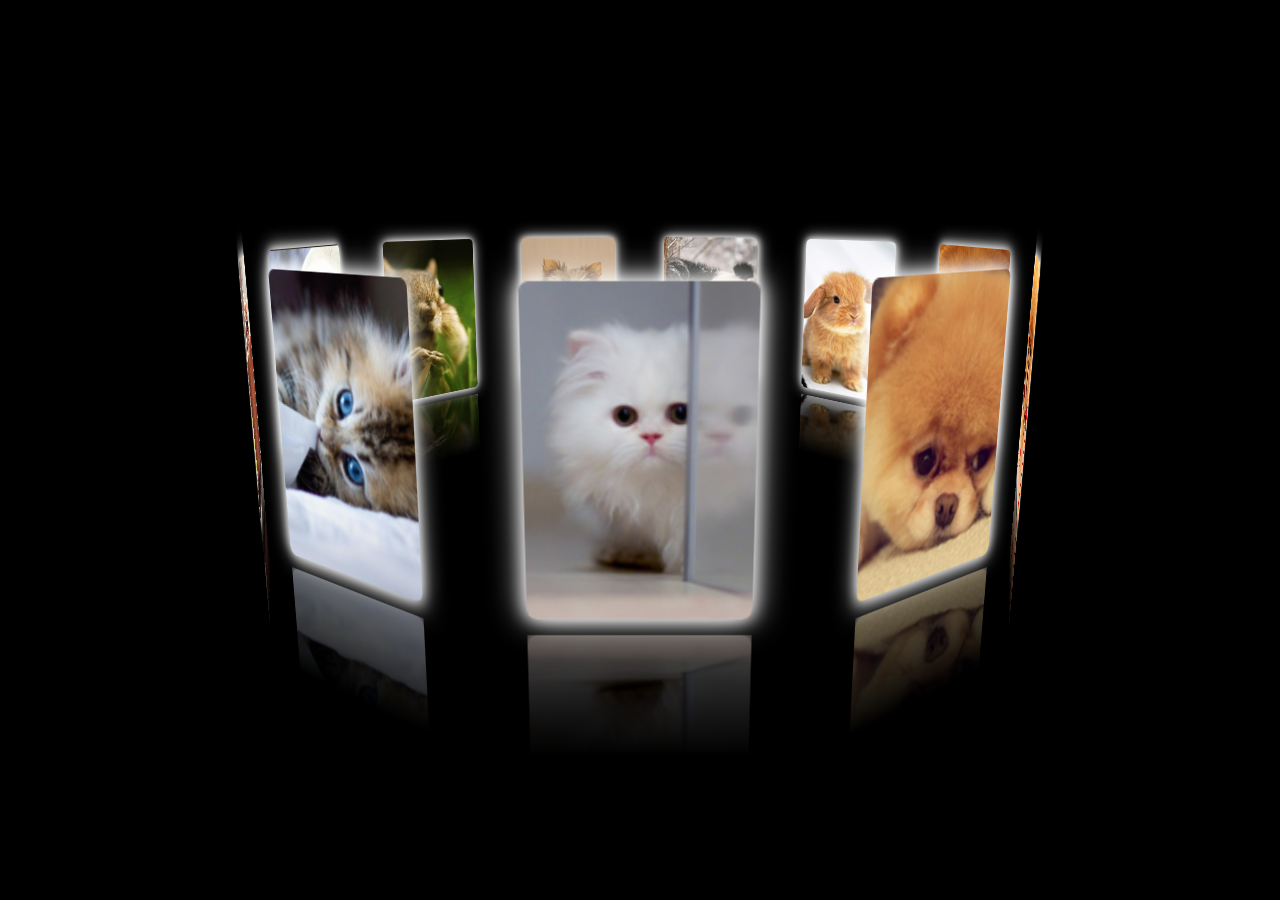
<file: 3D/3D.html>
<!doctype html>
<html>
<head>
<meta charset="utf-8">
<title>3D圆环</title>
<style>
	body{ background:#000;}
	*{ padding:0; margin:0; list-style:none;}
	
	ul{ position:absolute; top:50%; left:50%;  
	width:133px; 
	height:200px; margin-left:-67px; margin-top:-200px; transform-style:preserve-3d; 
	transform:perspective(800px) rotateX(-10deg);}
	li{ position:absolute; top:0; left:0; width:100%; height:100%; 
	border-radius:6px; 
	box-shadow:0 0 10px #FFF,0 0 20px #FFF; 
	-webkit-box-reflect:below 10px -webkit-linear-gradient(rgba(0,0,0,0) 60%,rgba(0,0,0,0.5));}
	
</style>
<script>
	window.onload=function(){
		var oList=document.querySelector('.list');
		
		//布局
		var N=11;
		for(var i=0; i<N;i++){
			var oLi=document.createElement('li');
			oLi.style.background='url(img3/'+(i+1)+'.jpg)';
			oList.appendChild(oLi);
			oLi.style.transition='0.3s all ease '+(N-i)*100+'ms';
			(function(obj,index){
				setTimeout(function(){
					obj.style.transform='rotateY('+(index*360/N)+'deg) translateZ(350px)';	
				},0);	
			})(oLi,i);
		}
		
		var aLi=oList.children;
		
		var y=10;
		var x=0;
		
		var speedX=0;
		var speedY=0;
		
		var lastX=0;
		var lastY=0;
		
		var timer=null;
		
		document.onmousedown=function(ev){
			
			var disX=ev.clientX-x;
			var disY=ev.clientY-y-10;
			document.onmousemove=function(ev){
				x=ev.clientX-disX;
				y=ev.clientY-disY+10;
				change(x/3,y/3);
				
				speedX=ev.clientX-lastX;
				speedY=ev.clientY-lastY;
	
				lastX=ev.clientX;
				lastY=ev.clientY;
			}
			document.onmouseup=function(ev){
				document.onmouseup=null;
				document.onmousemove=null;
			
				clearInterval(timer);
				timer=setInterval(function(){
					//y+=speedX*0.95;
					speedX*=0.95;
					speedY*=0.95;
					x+=speedX;
					y+=speedY;
					
					change(x/3,y/3);
					
					if(Math.abs(speedX)<1 && Math.abs(speedY)<1){
						clearInterval(timer);;
					}
					
				},30);
					
			};	
			return false;
		};
		
		function change(x,y){
			oList.style.transform='perspective(800px) rotateX('+-y+'deg)';
				
			for(var i=0; i<aLi.length;i++){
				aLi[i].style.transition='none';
				aLi[i].style.transform='rotateY('+(i*360/N+x)+'deg) translateZ(350px)';
				
				var scale=Math.abs(Math.abs(i*360/N+x)%360-180)/180;
				
				aLi[i].style.opacity=scale;
			}	
		}
		
	};
</script>
</head>

<body>
	<ul class="list">
    	
    </ul>
</body>
</html>
</file>
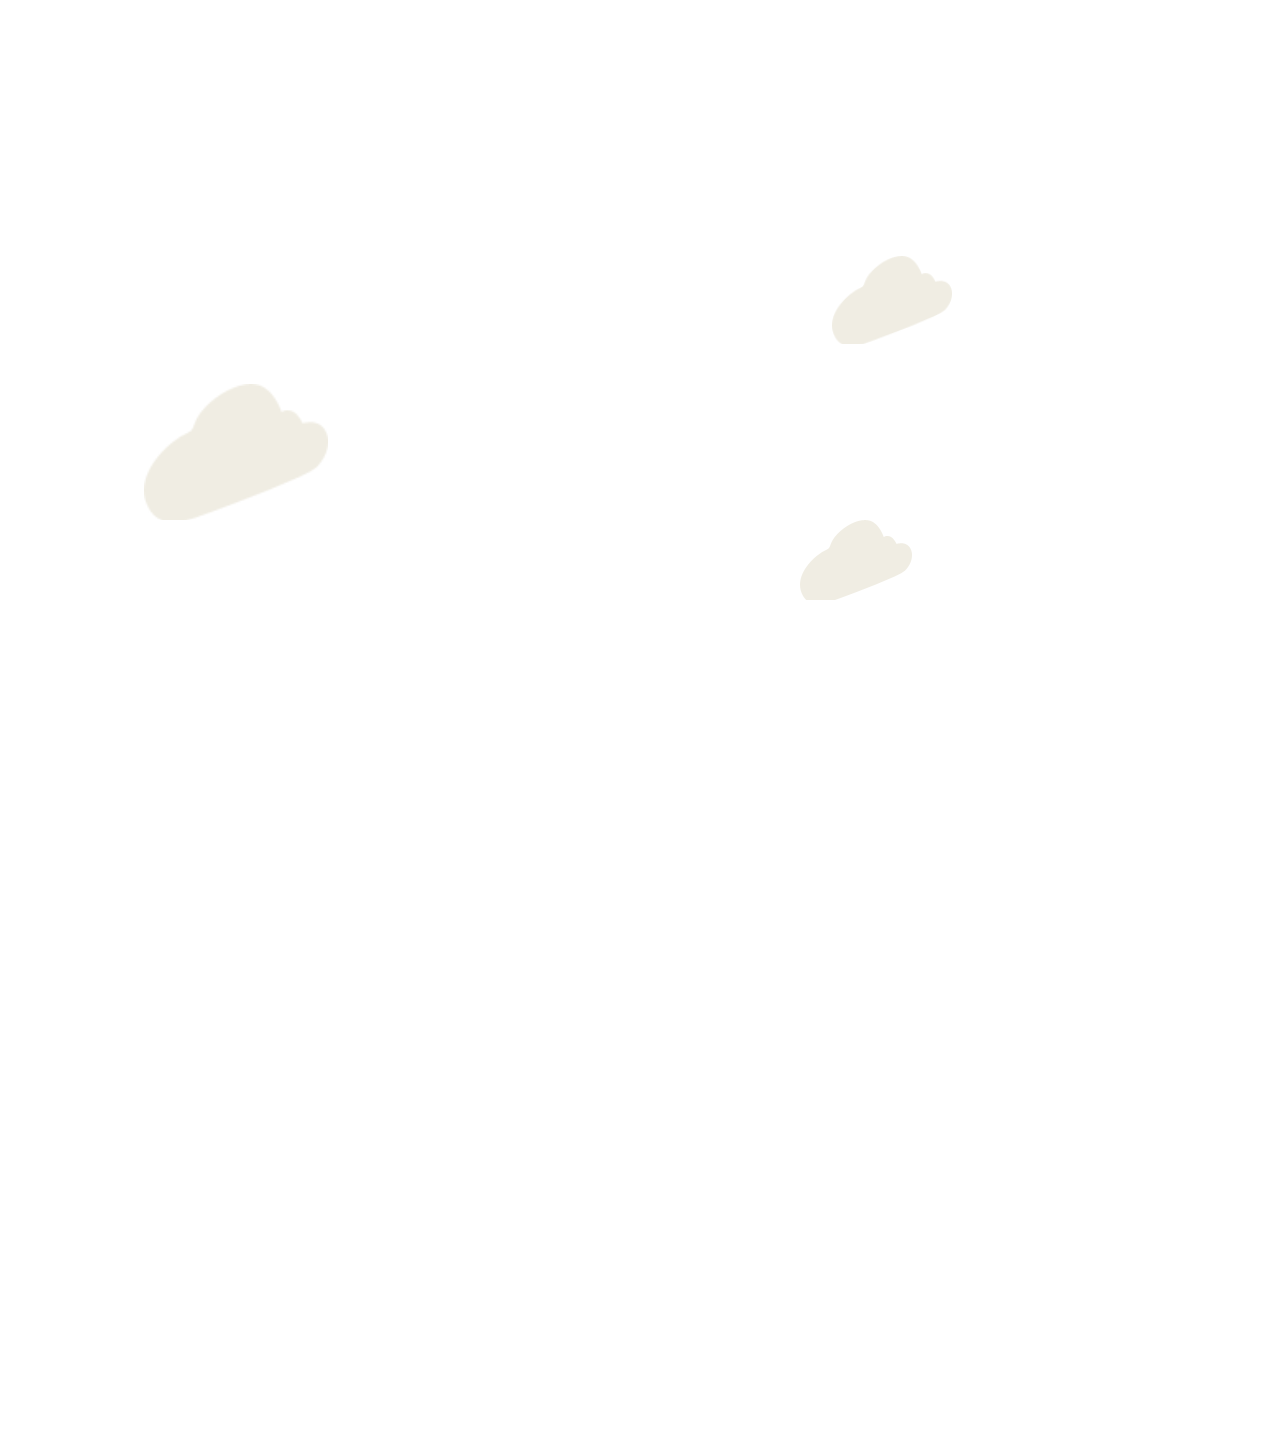
<file: journey/j_index.html>
<!doctype html>
<html>
<head>
<meta charset="utf-8">
<meta name="viewport" content="width=device-width,user-scalable=no,initial-scale=1.0,maximum-scale=1.0">
<title>E起游</title>
<link rel="stylesheet" href="css/common.css" />
<link rel="stylesheet" href="css/index.css" />
<script src="js/fontChange.js"></script>
<script src="js/j_index.js"></script>

</head>

<body>
    <section class="page pageShow" id="welcome">
        <div class="welcome_box">
            <img src="img/tree.jpg" class="tree" />
            <div class="title_box">
                <img src="img/title.png" class="title" />
                <span class="shake"></span>
            </div>
            <img src="img/title2.png" class="title2" />
            <span class="cloud cloud1"></span>
            <span class="cloud cloud2"></span>
            <span class="cloud cloud3"></span>
        </div>
        <h1 class="logo"><img src="img/logo.png" /></h1>
    </section>
    <section class="page" id="index">
    	<div class="banner" id="tabPic">
        	<ul class="pic_list clearfix" id="picList">
            	<li>
                	<a href="javascript:;"><img src="img/1.jpg" /></a>
                </li>
                <li>
                	<a href="javascript:;"><img src="img/2.jpg" /></a>
                </li>
                <li>
                	<a href="javascript:;"><img src="img/3.jpg" /></a>
                </li>
                <li>
                	<a href="javascript:;"><img src="img/4.jpg" /></a>
                </li>
                <li>
                	<a href="javascript:;"><img src="img/5.jpg" /></a>
                </li>
            </ul>
            <div class="pic_mask">
            	<ul class="text_list" id="text_list">
                	<li class="show">九寨沟</li>
                    <li>石家庄</li>
                    <li>九寨沟</li>
                    <li>九寨沟</li>
                    <li>九寨沟</li>
                </ul>
                <nav class="btn_list">
                	<a href="javascript:;" class="active"></a>
                    <a href="javascript:;"></a>
                    <a href="javascript:;"></a>
                    <a href="javascript:;"></a>
                    <a href="javascript:;"></a>
                </nav>
            </div>
        </div>
        <div class="score" id="score">
        	<h2>给景区评分</h2>
            <ul>
            	<li class="clearfix">
                	<span class="fl">综合印象</span>
                    <nav class="fl">
                    	<a href="javascript:;"></a>
                        <a href="javascript:;"></a>
                        <a href="javascript:;"></a>
                        <a href="javascript:;"></a>
                        <a href="javascript:;"></a>
                    </nav>
                    <input type="hidden" value="0" />
                </li>
                <li class="clearfix">
                	<span class="fl">服务指数</span>
                    <nav class="fl">
                    	<a href="javascript:;"></a>
                        <a href="javascript:;"></a>
                        <a href="javascript:;"></a>
                        <a href="javascript:;"></a>
                        <a href="javascript:;"></a>
                    </nav>
                    <input type="hidden" value="0" />
                </li>
                <li class="clearfix">
                	<span class="fl">消费指数</span>
                    <nav class="fl">
                    	<a href="javascript:;"></a>
                        <a href="javascript:;"></a>
                        <a href="javascript:;"></a>
                        <a href="javascript:;"></a>
                        <a href="javascript:;"></a>
                    </nav>
                    <input type="hidden" value="0" />
                </li>
            </ul>
        </div>
        
        <section class="tags" id="indexTag">
            <h2>给景区添加标签</h2>
            <div class="tag_box clearfix">
                <label>
                    <input type="radio" name="tags" value="服务好" />
                    <span>服务好</span>
                </label>
                <label>
                    <input type="radio" name="tags" value="景色赞" />
                    <span>景色赞</span>
                </label>
                <label>
                    <input type="radio" name="tags" value="千篇一律" />
                    <span>千篇一律</span>
                </label>
                <label>
                    <input type="radio" name="tags" value="看人海" />
                    <span>看人海</span>
                </label>
                <label>
                    <input type="radio" name="tags" value="挤爆了" />
                    <span>挤爆了</span>
                </label>
                <label>
                    <input type="radio" name="tags" value="服务好" />
                    <span>服务好</span>
                </label>
                <label>
                    <input type="radio" name="tags" value="景色赞" />
                    <span>景色赞</span>
                </label>
                <label>
                    <input type="radio" name="tags" value="千篇一律" />
                    <span>千篇一律</span>
                </label>
                <label>
                    <input type="radio" name="tags" value="看人海" />
                    <span>看人海</span>
                </label>
                <label>
                    <input type="radio" name="tags" value="挤爆了" />
                    <span>挤爆了</span>
                </label>
            </div>
        </section>
        <p class="info"></p>
        <input type="button" value="提交" class="btn submit" id="btn" />
    </section>

</body>
</html>
</file>
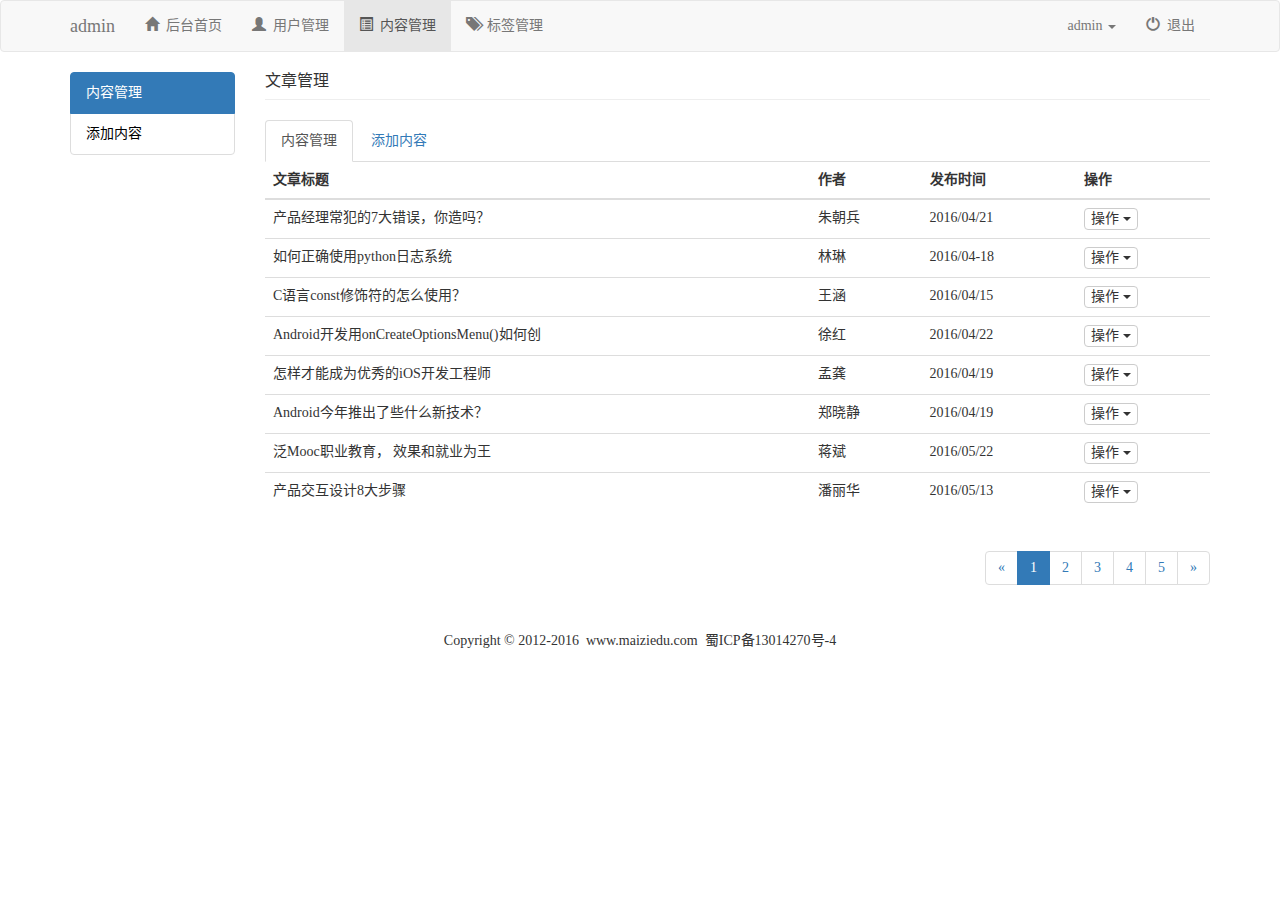
<file: MZ/content.html>
<!DOCTYPE html>
<html lang="zh-CN">
<head>
    <meta charset="UTF-8">
    <meta http-equiv="X-UA-Compatible" content="IE=edge">
    <meta name="viewport" content="width=device-width, initial-scale=1 , user-scalable=no">
    <title>后台管理</title>
    <link rel="stylesheet" href="css/bootstrap.min.css"/>
    <link rel="stylesheet" href="css/h_main.css" />
    <link rel="stylesheet" href="css/user.css" />
</head>
<body>
<!--导航-->
<nav class="navbar navbar-default">
	<div class="container">
    	<div class="navbar-header">
        	<button class="navbar-toggle" data-toggle="collapse" data-target=".navbar-collapse">
            	<span class="icon-bar"></span>
                <span class="icon-bar"></span>
                <span class="icon-bar"></span>
            </button>
            <a href="javascript:;" class="navbar-brand">admin</a>
        </div>
        <div class="navbar-collapse collapse">
        	<ul class="navbar-nav nav">
            	<li>
                	<a href="h_index.html"><span class="glyphicon glyphicon-home"></span>&nbsp;&nbsp;后台首页</a>
                </li>
                <li>
                	<a href="user.html"><span class="glyphicon glyphicon-user"></span>&nbsp;&nbsp;用户管理</a>
                </li>
                <li class="active">
                	<a href="content.html"><span class="glyphicon glyphicon-list-alt"></span>&nbsp;&nbsp;内容管理</a>
                </li>
                <li>
                	<a href="tag.html"><span class="glyphicon glyphicon-tags"></span>&nbsp;&nbsp;标签管理</a>
                </li>
            </ul>
            <ul class="nav navbar-nav navbar-right">
            	<li class="dropdown">
                  <a id="dLabel" type="button" data-toggle="dropdown" aria-haspopup="true" aria-expanded="false" href="javascript:;">
                   admin
                   <span class="caret"></span>
                  </a>
                  <ul class="dropdown-menu" role="menu" aria-labelledby="dLabel">
                    <li>
                    	<a href="javascript:;"><span class="glyphicon glyphicon-screenshot"></span>&nbsp;&nbsp;前台首页</a>
                    </li>
                    <li>
                    	<a href="javascript:;"><span class="glyphicon glyphicon-user"></span>&nbsp;&nbsp;个人主页</a>
                    </li>
                    <li>
                    	<a href="javascript:;"><span class="glyphicon glyphicon-cog"></span>&nbsp;&nbsp;个人设置</a>
                    </li>
                    <li>
                    	<a href="javascript:;"><span class="glyphicon glyphicon-credit-card"></span>&nbsp;&nbsp;账户中心</a>
                    </li>
                    <li>
                    	<a href="javascript:;"><span class="glyphicon glyphicon-heart"></span>&nbsp;&nbsp;我的收藏</a>
                    </li>
                  </ul>
                </li>
                <li>
                	<a href="javascript:;"><span class="glyphicon glyphicon-off"></span>&nbsp;&nbsp;退出</a>
                </li>
            </ul>
        </div>
    </div>
</nav>
<!--内容区-->
<div class="container">
	<div class="row">
    	<div class="col-md-2">
        	<ul class="list-group">
            	<li class="list-group-item active"><a href="content.html" class="list_style">内容管理</a></li>
                <li class="list-group-item"><a href="content_add.html">添加内容</a></li>
            </ul>
        </div>
        <div class="col-md-10">
        	<div class="page-header">
            	<h3>文章管理</h3>
            </div>
            <ul class="nav nav-tabs">
                <li class="active"><a href="content.html">内容管理</a></li>
                <li><a href="content_add.html">添加内容</a></li>
            </ul>
            <table class="table table-hover">
            	<thead>
                	<tr>
                        <th>文章标题</th>
                        <th>作者</th>
                        <th>发布时间</th>
                        <th>操作</th>
                	</tr>
                </thead>
            	<tbody>
                    <tr>
                        <td>产品经理常犯的7大错误，你造吗？</td>
                        <td>朱朝兵</td>
                        <td>2016/04/21</td>
                        <td>
                        	<div role="presentation" class="dropdown">
                                <button class="dropdown-toggle btn btn-default" data-toggle="dropdown" href="#">
                                 操作 <span class="caret"></span>
                                </button>
                                <ul class="dropdown-menu" role="menu">
                                	<li>
                                    	<a href="javascript:;">编辑</a>
                                    </li>
                                    <li>
                                    	<a href="javascript:;">删除</a>
                                    </li>
                                    <li>
                                    	<a href="javascript:;">锁定</a>
                                    </li>
                                    <li>
                                    	<a href="javascript:;">修改密码</a>
                                    </li>
                                </ul>
                            </div>
                        </td>
                    </tr>
                    <tr>
                        <td>如何正确使用python日志系统</td>
                        <td>林琳</td>
                        <td>2016/04-18</td>
                        <td>
                        	<div role="presentation" class="dropdown">
                                <button class="dropdown-toggle btn btn-default" data-toggle="dropdown" href="#">
                                 操作 <span class="caret"></span>
                                </button>
                                <ul class="dropdown-menu" role="menu">
                                	<li>
                                    	<a href="javascript:;">编辑</a>
                                    </li>
                                    <li>
                                    	<a href="javascript:;">删除</a>
                                    </li>
                                    <li>
                                    	<a href="javascript:;">锁定</a>
                                    </li>
                                    <li>
                                    	<a href="javascript:;">修改密码</a>
                                    </li>
                                </ul>
                            </div>
                        </td>
                    </tr>
                    <tr>
                        <td>C语言const修饰符的怎么使用？</td>
                        <td>王涵</td>
                        <td>2016/04/15</td>
                        <td>
                        	<div role="presentation" class="dropdown">
                                <button class="dropdown-toggle btn btn-default" data-toggle="dropdown" href="#">
                                 操作 <span class="caret"></span>
                                </button>
                                <ul class="dropdown-menu" role="menu">
                                	<li>
                                    	<a href="javascript:;">编辑</a>
                                    </li>
                                    <li>
                                    	<a href="javascript:;">删除</a>
                                    </li>
                                    <li>
                                    	<a href="javascript:;">锁定</a>
                                    </li>
                                    <li>
                                    	<a href="javascript:;">修改密码</a>
                                    </li>
                                </ul>
                            </div>
                        </td>
                    </tr>
                    <tr>
                        <td>Android开发用onCreateOptionsMenu()如何创</td>
                        <td>徐红</td>
                        <td>2016/04/22</td>
                        <td>
                        	<div role="presentation" class="dropdown">
                                <button class="dropdown-toggle btn btn-default" data-toggle="dropdown" href="#">
                                 操作 <span class="caret"></span>
                                </button>
                                <ul class="dropdown-menu" role="menu">
                                	<li>
                                    	<a href="javascript:;">编辑</a>
                                    </li>
                                    <li>
                                    	<a href="javascript:;">删除</a>
                                    </li>
                                    <li>
                                    	<a href="javascript:;">锁定</a>
                                    </li>
                                    <li>
                                    	<a href="javascript:;">修改密码</a>
                                    </li>
                                </ul>
                            </div>
                        </td>
                    </tr>
                    <tr>
                        <td>怎样才能成为优秀的iOS开发工程师</td>
                        <td>孟龚</td>
                        <td>2016/04/19</td>
                        <td>
                        	<div role="presentation" class="dropdown">
                                <button class="dropdown-toggle btn btn-default" data-toggle="dropdown" href="#">
                                 操作 <span class="caret"></span>
                                </button>
                                <ul class="dropdown-menu" role="menu">
                                	<li>
                                    	<a href="javascript:;">编辑</a>
                                    </li>
                                    <li>
                                    	<a href="javascript:;">删除</a>
                                    </li>
                                    <li>
                                    	<a href="javascript:;">锁定</a>
                                    </li>
                                    <li>
                                    	<a href="javascript:;">修改密码</a>
                                    </li>
                                </ul>
                            </div>
                        </td>
                    </tr>
                    <tr>
                        <td>Android今年推出了些什么新技术？</td>
                        <td>郑晓静</td>
                        <td>2016/04/19</td>
                        <td>
                        	<div role="presentation" class="dropdown">
                                <button class="dropdown-toggle btn btn-default" data-toggle="dropdown" href="#">
                                 操作 <span class="caret"></span>
                                </button>
                                <ul class="dropdown-menu" role="menu">
                                	<li>
                                    	<a href="javascript:;">编辑</a>
                                    </li>
                                    <li>
                                    	<a href="javascript:;">删除</a>
                                    </li>
                                    <li>
                                    	<a href="javascript:;">锁定</a>
                                    </li>
                                    <li>
                                    	<a href="javascript:;">修改密码</a>
                                    </li>
                                </ul>
                            </div>
                        </td>
                    </tr>
                    <tr>
                        <td>泛Mooc职业教育， 效果和就业为王</td>
                        <td>蒋斌</td>
                        <td>2016/05/22</td>
                        <td>
                        	<div role="presentation" class="dropdown">
                                <button class="dropdown-toggle btn btn-default" data-toggle="dropdown" href="#">
                                 操作 <span class="caret"></span>
                                </button>
                                <ul class="dropdown-menu" role="menu">
                                	<li>
                                    	<a href="javascript:;">编辑</a>
                                    </li>
                                    <li>
                                    	<a href="javascript:;">删除</a>
                                    </li>
                                    <li>
                                    	<a href="javascript:;">锁定</a>
                                    </li>
                                    <li>
                                    	<a href="javascript:;">修改密码</a>
                                    </li>
                                </ul>
                            </div>
                        </td>
                    </tr>
                    <tr>
                        <td>产品交互设计8大步骤</td>
                        <td>潘丽华</td>
                        <td>2016/05/13</td>
                        <td>
                        	<div role="presentation" class="dropdown">
                                <button class="dropdown-toggle btn btn-default" data-toggle="dropdown" href="#">
                                 操作 <span class="caret"></span>
                                </button>
                                <ul class="dropdown-menu" role="menu">
                                	<li>
                                    	<a href="javascript:;">编辑</a>
                                    </li>
                                    <li>
                                    	<a href="javascript:;">删除</a>
                                    </li>
                                    <li>
                                    	<a href="javascript:;">锁定</a>
                                    </li>
                                    <li>
                                    	<a href="javascript:;">修改密码</a>
                                    </li>
                                </ul>
                            </div>
                        </td>
                    </tr>
                </tbody>
            </table>
        </div>
        
        <div class="col-md-12">
        	<nav class="pull-right">
              <ul class="pagination">
                <li><a href="#">&laquo;</a></li>
                <li class="active"><a href="#">1</a></li>
                <li><a href="#">2</a></li>
                <li><a href="#">3</a></li>
                <li><a href="#">4</a></li>
                <li><a href="#">5</a></li>
                <li><a href="#">&raquo;</a></li>
              </ul>
            </nav>
        </div>
    </div>
</div>

<div class="modal fade" id="myModal" tabindex="-1" role="dialog" aria-labelledby="myModalLabel">
    <div class="modal-dialog" role="document">
        <div class="modal-content">
            <div class="modal-header">
                <button type="button" class="close" data-dismiss="modal" aria-label="Close"><span aria-hidden="true">&times;</span></button>
                <h4 class="modal-title" id="myModalLabel">添加用户</h4>
            </div>
            <div class="modal-body">
                <form action="#">
                    <div class="form-group">
                        <label for="addname">用户名</label>
                        <input type="text" id="addname" class="form-control" placeholder="用户名">
                    </div>
                    <div class="form-group">
                        <label for="addpassword">用户密码</label>
                        <input type="text" id="addpassword" class="form-control" placeholder="请输入用户密码">
                    </div>
                    <div class="form-group">
                        <label for="addpassword1">确认用户密码</label>
                        <input type="text" id="addpassword1" class="form-control" placeholder="请确认输入用户密码">
                    </div>
                    <div class="form-group">
                        <label for="addemail">请输入用户邮箱</label>
                        <input type="email" id="addemail" class="form-control" placeholder="请输入用户邮箱">
                    </div>
                    <div class="form-group">
                        <label for="addyonghuzu">所属用户组</label>
                        <select id="addyonghuzu" class="form-control">
                            <option>限制会员</option>
                            <option>新手上路</option>
                            <option>组册会员</option>
                            <option>中级会员</option>
                            <option>高级会员</option>
                        </select>
                    </div>
                </form>
            </div>
            <div class="modal-footer">
                <button type="button" class="btn btn-default" data-dismiss="modal">关闭</button>
                <button type="button" class="btn btn-primary">提交</button>
            </div>
        </div>
    </div>
</div>
<!--footer-->
<footer>
    <div class="container">
        <div class="row">
            <div class="col-md-12">
                <p>
                    Copyright&nbsp;©&nbsp;2012-2016&nbsp;&nbsp;www.maiziedu.com&nbsp;&nbsp;蜀ICP备13014270号-4
                </p>
            </div>
        </div>
    </div>
</footer>
<!--footer-->
<script src="http://apps.bdimg.com/libs/jquery/2.1.4/jquery.min.js"></script>
<script src="js/bootstrap.min.js"></script>
</body>
</html>
</file>
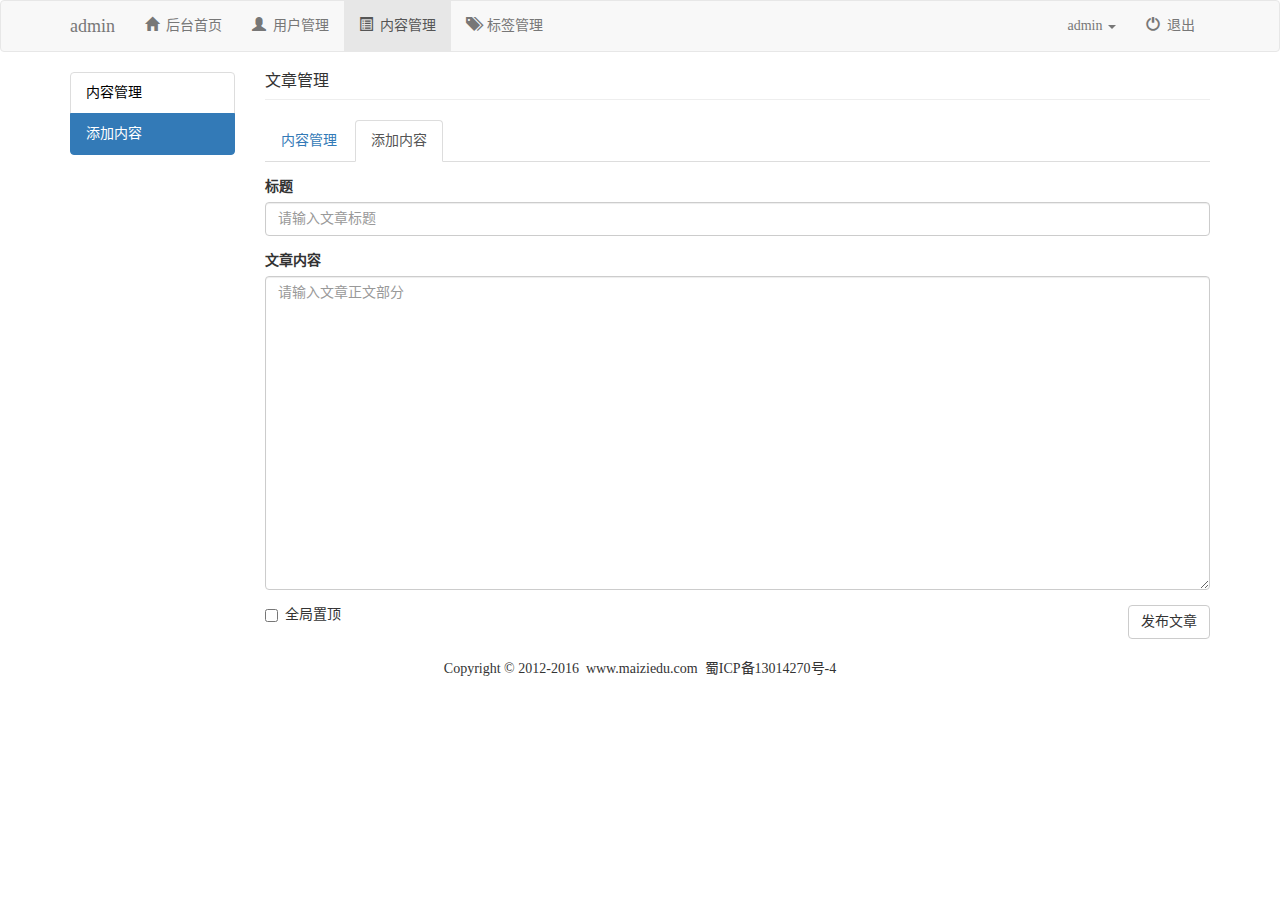
<file: MZ/content_add.html>
<!DOCTYPE html>
<html lang="zh-CN">
<head>
    <meta charset="UTF-8">
    <meta http-equiv="X-UA-Compatible" content="IE=edge">
    <meta name="viewport" content="width=device-width, initial-scale=1 , user-scalable=no">
    <title>后台管理</title>
    <link rel="stylesheet" href="css/bootstrap.min.css"/>
    <link rel="stylesheet" href="css/h_main.css" />
    <link rel="stylesheet" href="css/user.css" />
</head>
<body>
<!--导航-->
<nav class="navbar navbar-default">
	<div class="container">
    	<div class="navbar-header">
        	<button class="navbar-toggle" data-toggle="collapse" data-target=".navbar-collapse">
            	<span class="icon-bar"></span>
                <span class="icon-bar"></span>
                <span class="icon-bar"></span>
            </button>
            <a href="javascript:;" class="navbar-brand">admin</a>
        </div>
        <div class="navbar-collapse collapse">
        	<ul class="navbar-nav nav">
            	<li>
                	<a href="h_index.html"><span class="glyphicon glyphicon-home"></span>&nbsp;&nbsp;后台首页</a>
                </li>
                <li>
                	<a href="user.html"><span class="glyphicon glyphicon-user"></span>&nbsp;&nbsp;用户管理</a>
                </li>
                <li class="active">
                	<a href="content.html"><span class="glyphicon glyphicon-list-alt"></span>&nbsp;&nbsp;内容管理</a>
                </li>
                <li>
                	<a href="tag.html"><span class="glyphicon glyphicon-tags"></span>&nbsp;&nbsp;标签管理</a>
                </li>
            </ul>
            <ul class="nav navbar-nav navbar-right">
            	<li class="dropdown">
                  <a id="dLabel" type="button" data-toggle="dropdown" aria-haspopup="true" aria-expanded="false" href="javascript:;">
                   admin
                   <span class="caret"></span>
                  </a>
                  <ul class="dropdown-menu" role="menu" aria-labelledby="dLabel">
                    <li>
                    	<a href="javascript:;"><span class="glyphicon glyphicon-screenshot"></span>&nbsp;&nbsp;前台首页</a>
                    </li>
                    <li>
                    	<a href="javascript:;"><span class="glyphicon glyphicon-user"></span>&nbsp;&nbsp;个人主页</a>
                    </li>
                    <li>
                    	<a href="javascript:;"><span class="glyphicon glyphicon-cog"></span>&nbsp;&nbsp;个人设置</a>
                    </li>
                    <li>
                    	<a href="javascript:;"><span class="glyphicon glyphicon-credit-card"></span>&nbsp;&nbsp;账户中心</a>
                    </li>
                    <li>
                    	<a href="javascript:;"><span class="glyphicon glyphicon-heart"></span>&nbsp;&nbsp;我的收藏</a>
                    </li>
                  </ul>
                </li>
                <li>
                	<a href="javascript:;"><span class="glyphicon glyphicon-off"></span>&nbsp;&nbsp;退出</a>
                </li>
            </ul>
        </div>
    </div>
</nav>
<!--内容区-->
<div class="container">
	<div class="row">
    	<div class="col-md-2">
        	<ul class="list-group">
            	<li class="list-group-item"><a href="content.html">内容管理</a></li>
                <li class="list-group-item active"><a href="content_add.html" class="list_style">添加内容</a></li>
            </ul>
        </div>
        <div class="col-md-10">
        	<div class="page-header">
            	<h3>文章管理</h3>
            </div>
            <ul class="nav nav-tabs">
                <li><a href="content.html">内容管理</a></li>
                <li class="active"><a href="content_add.html">添加内容</a></li>
            </ul>
            <form action="#" class="mar_t15">
                <div class="form-group">
                    <label for="title">标题</label>
                    <input type="text" id="title" class="form-control" placeholder="请输入文章标题">
                </div>
                <div class="form-group">
                    <label for="content">文章内容</label>
                    <textarea id="content" class="form-control" rows="15" cols="10" placeholder="请输入文章正文部分"></textarea>
                </div>
                <div class="checkbox">
                    <label>
                        <input type="checkbox">全局置顶
                    </label>
                    <button type="submit" class="btn btn-default pull-right">发布文章</button>
                </div>
            </form>

        </div>

    </div>
</div>
<!--footer-->
<footer>
    <div class="container">
        <div class="row">
            <div class="col-md-12">
                <p>
                    Copyright&nbsp;©&nbsp;2012-2016&nbsp;&nbsp;www.maiziedu.com&nbsp;&nbsp;蜀ICP备13014270号-4
                </p>
            </div>
        </div>
    </div>
</footer>
<!--footer-->
<script src="http://apps.bdimg.com/libs/jquery/2.1.4/jquery.min.js"></script>
<script src="js/bootstrap.min.js"></script>
</body>
</html>
</file>
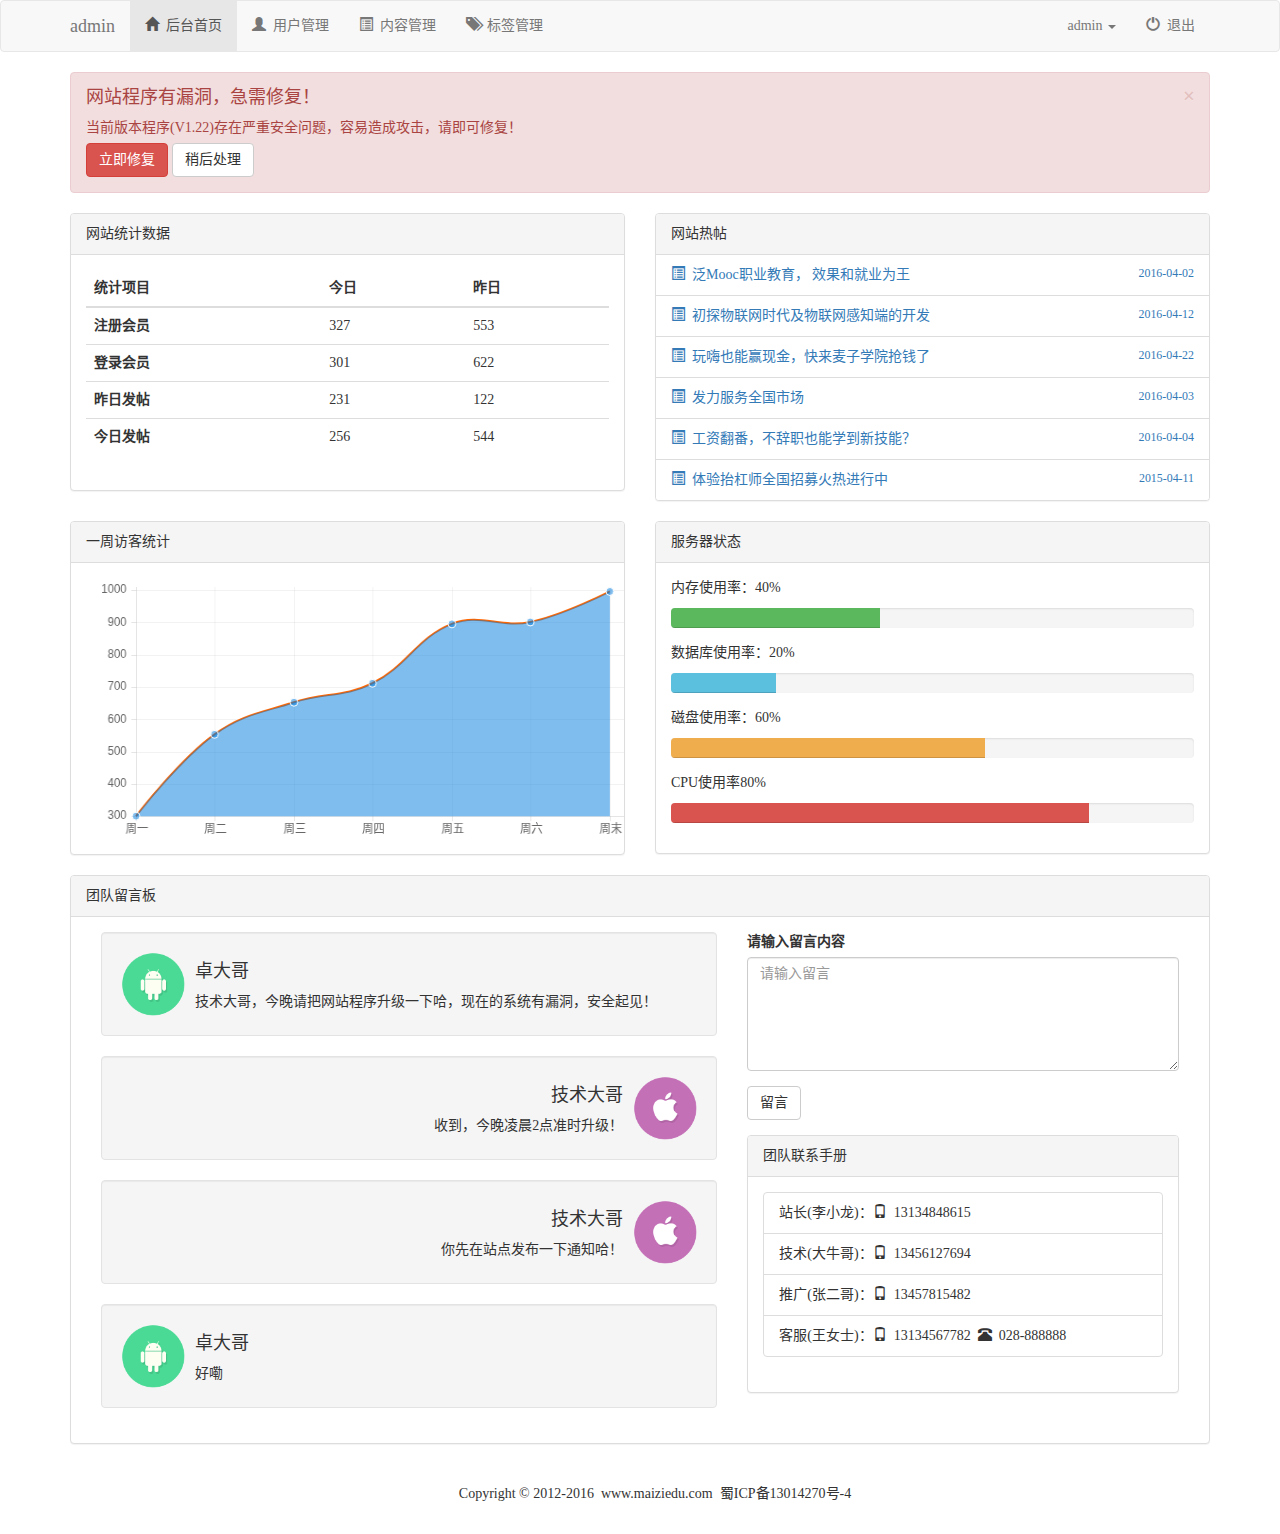
<file: MZ/h_index.html>
<!DOCTYPE html>
<html lang="zh-CN">
<head>
    <meta charset="UTF-8">
    <meta http-equiv="X-UA-Compatible" content="IE=edge">
    <meta name="viewport" content="width=device-width, initial-scale=1 , user-scalable=no">
    <title>后台管理</title>
    <link rel="stylesheet" href="css/bootstrap.min.css"/>
    <link rel="stylesheet" href="css/h_main.css" />
</head>
<body>
<!--导航-->
<nav class="navbar navbar-default">
	<div class="container">
    	<div class="navbar-header">
        	<button class="navbar-toggle" data-toggle="collapse" data-target=".navbar-collapse">
            	<span class="icon-bar"></span>
                <span class="icon-bar"></span>
                <span class="icon-bar"></span>
            </button>
            <a href="javascript:;" class="navbar-brand">admin</a>
        </div>
        <div class="navbar-collapse collapse">
        	<ul class="navbar-nav nav">
            	<li class="active">
                	<a href="h_index.html"><span class="glyphicon glyphicon-home"></span>&nbsp;&nbsp;后台首页</a>
                </li>
                <li>
                	<a href="user.html"><span class="glyphicon glyphicon-user"></span>&nbsp;&nbsp;用户管理</a>
                </li>
                <li>
                	<a href="content.html"><span class="glyphicon glyphicon-list-alt"></span>&nbsp;&nbsp;内容管理</a>
                </li>
                <li>
                	<a href="tag.html"><span class="glyphicon glyphicon-tags"></span>&nbsp;&nbsp;标签管理</a>
                </li>
            </ul>
            <ul class="nav navbar-nav navbar-right">
            	<li class="dropdown">
                  <a id="dLabel" type="button" data-toggle="dropdown" aria-haspopup="true" aria-expanded="false" href="javascript:;">
                   admin
                   <span class="caret"></span>
                  </a>
                  <ul class="dropdown-menu" role="menu" aria-labelledby="dLabel">
                    <li>
                    	<a href="javascript:;"><span class="glyphicon glyphicon-screenshot"></span>&nbsp;&nbsp;前台首页</a>
                    </li>
                    <li>
                    	<a href="javascript:;"><span class="glyphicon glyphicon-user"></span>&nbsp;&nbsp;个人主页</a>
                    </li>
                    <li>
                    	<a href="javascript:;"><span class="glyphicon glyphicon-cog"></span>&nbsp;&nbsp;个人设置</a>
                    </li>
                    <li>
                    	<a href="javascript:;"><span class="glyphicon glyphicon-credit-card"></span>&nbsp;&nbsp;账户中心</a>
                    </li>
                    <li>
                    	<a href="javascript:;"><span class="glyphicon glyphicon-heart"></span>&nbsp;&nbsp;我的收藏</a>
                    </li>
                  </ul>
                </li>
                <li>
                	<a href="javascript:;"><span class="glyphicon glyphicon-off"></span>&nbsp;&nbsp;退出</a>
                </li>
            </ul>
        </div>
    </div>
</nav>

<!--警告框-->
<div class="container">
	<div class="row">
        <div class="col-md-12">
            <div class="alert alert-danger alert-dismissible fade in" role="alert">
              <button type="button" class="close" data-dismiss="alert">
                <span aria-hidden="true">×</span>
                <span class="sr-only">Close</span>
              </button>
              <h4>网站程序有漏洞，急需修复！</h4>
              <p>当前版本程序(V1.22)存在严重安全问题，容易造成攻击，请即可修复！</p>
              <p>
                <button type="button" class="btn btn-danger">立即修复</button>
                <button type="button" class="btn btn-default" data-dismiss="alert">稍后处理</button>
              </p>
        	</div>
        </div>
        
        <!--表格-->
        <div class="col-md-6">
            <div class="panel panel-default">
              <div class="panel-heading">网站统计数据</div>
              <div class="panel-body">
              	<table class="table table-hover">
                	<thead>
                    	<tr>
                        	<th>统计项目</th>
                            <th>今日</th>
                            <th>昨日</th>
                        </tr>
                    </thead>
                    <tbody>
                    	<tr>
                        	<th>注册会员</th>
                            <td>327</td>
                            <td>553</td>
                        </tr>
                    	<tr>
                        	<th>登录会员</th>
                            <td>301</td>
                            <td>622</td>
                        </tr>
                        <tr>
                        	<th>昨日发帖</th>
                            <td>231</td>
                            <td>122</td>
                        </tr>
                        <tr>
                        	<th>今日发帖</th>
                            <td>256</td>
                            <td>544</td>
                        </tr>
                    </tbody>
                </table>
              </div>
            </div>
        </div>
        <div class="col-md-6">
            <div class="panel panel-default">
              <div class="panel-heading">网站热帖</div>
              	<ul class="list-group">
                	<li class="list-group-item">
                    	<a href="javascript:;">
                        	<span class="glyphicon glyphicon-list-alt"></span>&nbsp;&nbsp;泛Mooc职业教育， 效果和就业为王
                            <small class="pull-right">2016-04-02</small>
                        </a>
                    </li>
                    <li class="list-group-item">
                    	<a href="javascript:;">
                        	<span class="glyphicon glyphicon-list-alt"></span>&nbsp;&nbsp;初探物联网时代及物联网感知端的开发
                            <small class="pull-right">2016-04-12</small>
                        </a>
                    </li>
                    <li class="list-group-item">
                    	<a href="javascript:;">
                        	<span class="glyphicon glyphicon-list-alt"></span>&nbsp;&nbsp;玩嗨也能赢现金，快来麦子学院抢钱了
                            <small class="pull-right">2016-04-22</small>
                        </a>
                    </li>
                    <li class="list-group-item">
                    	<a href="javascript:;">
                        	<span class="glyphicon glyphicon-list-alt"></span>&nbsp;&nbsp;发力服务全国市场
                            <small class="pull-right">2016-04-03</small>
                        </a>
                    </li>
                    <li class="list-group-item">
                    	<a href="javascript:;">
                        	<span class="glyphicon glyphicon-list-alt"></span>&nbsp;&nbsp;工资翻番，不辞职也能学到新技能？
                            <small class="pull-right">2016-04-04</small>
                        </a>
                    </li>
                    <li class="list-group-item">
                    	<a href="javascript:;">
                        	<span class="glyphicon glyphicon-list-alt"></span>&nbsp;&nbsp;体验抬杠师全国招募火热进行中
                            <small class="pull-right">2015-04-11</small>
                        </a>
                    </li>
                </ul>
            </div>
        </div>
        
        <!--访客统计-->
        <div class="col-md-6">
            <div class="panel panel-default">
              <div class="panel-heading">一周访客统计</div>
              <div class="panel-body">
              	<canvas id="canvas" class="col-md-12"></canvas>
              </div>
            </div>
        </div>
        
        <!--服务器状态-->
        <div class="col-md-6">
            <div class="panel panel-default">
              <div class="panel-heading">服务器状态</div>
              <div class="panel-body">
              	<p>内存使用率：40%</p>
              	<div class="progress">
                  	<div class="progress-bar progress-bar-success" role="progressbar" aria-valuenow="40" aria-valuemin="0" aria-valuemax="100" style="width: 40%">
                  	</div>
                </div>
                <p>数据库使用率：20%</p>
                <div class="progress">
                  	<div class="progress-bar progress-bar-info" role="progressbar" aria-valuenow="20" aria-valuemin="0" aria-valuemax="100" style="width: 20%">
                  	</div>
                </div>
                <p>磁盘使用率：60%</p>
                <div class="progress">
                  	<div class="progress-bar progress-bar-warning" role="progressbar" aria-valuenow="60" aria-valuemin="0" aria-valuemax="100" style="width: 60%">
                  	</div>
                </div>
                <p>CPU使用率80%</p>
                <div class="progress">
                  	<div class="progress-bar progress-bar-danger" role="progressbar" aria-valuenow="80" aria-valuemin="0" aria-valuemax="100" style="width: 80%">
                  	</div>
                </div>
              </div>
            </div>
        </div>
        
        <!--留言板-->
        <div class="col-md-12">
        	<div class="panel panel-default">
            	<div class="panel-heading">团队留言板</div>
                <div class="panel-body">
                	<div class="col-md-7">
                    	<div class="media well">
                        	<a href="javascript:;" class="media-left"><img src="images/a.png" class="wh64" /></a>
                            <div class="media-body">
                            	<h4>卓大哥</h4>
                                技术大哥，今晚请把网站程序升级一下哈，现在的系统有漏洞，安全起见！
                            </div>
                        </div>
                        <div class="media well">
                        	
                            <div class="media-body text-right">
                            	<h4>技术大哥</h4>
                                收到，今晚凌晨2点准时升级！
                            </div>
                            <a href="javascript:;" class="media-right"><img src="images/b.png" class="wh64" /></a>
                        </div>
                         <div class="media well">
                        	
                            <div class="media-body text-right">
                            	<h4>技术大哥</h4>
                                你先在站点发布一下通知哈！
                            </div>
                            <a href="javascript:;" class="media-right"><img src="images/b.png" class="wh64" /></a>
                        </div>
                        <div class="media well">
                        	<a href="javascript:;" class="media-left"><img src="images/a.png" class="wh64" /></a>
                            <div class="media-body">
                            	<h4>卓大哥</h4>
                                好嘞
                            </div>
                        </div>
                    </div>
                    <div class="col-md-5">
                    	<form action="#">
                        	<div class="form-group">
                            	<label for="text">请输入留言内容</label>
                                <textarea id="text" class="form-control" rows="5" cols="5" placeholder="请输入留言"></textarea>
                                <button class="btn btn-default mar_t15" type="submit">留言</button>
                            </div>
                        </form>
                         <div class="panel panel-default">
                            <div class="panel-heading">团队联系手册</div>
                            <div class="panel-body">
                                <ul class="list-group">
                                    <li class="list-group-item">站长(李小龙)：<span class="glyphicon glyphicon-phone"></span>&nbsp;&nbsp;13134848615</li>
                                    <li class="list-group-item">技术(大牛哥)：<span class="glyphicon glyphicon-phone"></span>&nbsp;&nbsp;13456127694</li>
                                    <li class="list-group-item">推广(张二哥)：<span class="glyphicon glyphicon-phone"></span>&nbsp;&nbsp;13457815482</li>
                                    <li class="list-group-item">客服(王女士)：<span class="glyphicon glyphicon-phone"></span>&nbsp;&nbsp;13134567782&nbsp;&nbsp;<span class="glyphicon glyphicon-phone-alt"></span>&nbsp;&nbsp;028-888888</li>
                                </ul>
                            </div>
                        </div>
                    </div>
                </div>
            </div>
        </div>
    </div>
<div>

<!--footer-->
<footer>
    <div class="container">
        <div class="row">
            <div class="col-md-12">
                <p>
                    Copyright&nbsp;©&nbsp;2012-2016&nbsp;&nbsp;www.maiziedu.com&nbsp;&nbsp;蜀ICP备13014270号-4
                </p>
            </div>
        </div>
    </div>
</footer>
<!--footer-->
<script src="http://apps.bdimg.com/libs/jquery/2.1.4/jquery.min.js"></script>
<script src="js/bootstrap.min.js"></script>
<script src="js/Chart.js"></script>
<script src="js/script.js"></script>
</body>
</html>
</file>
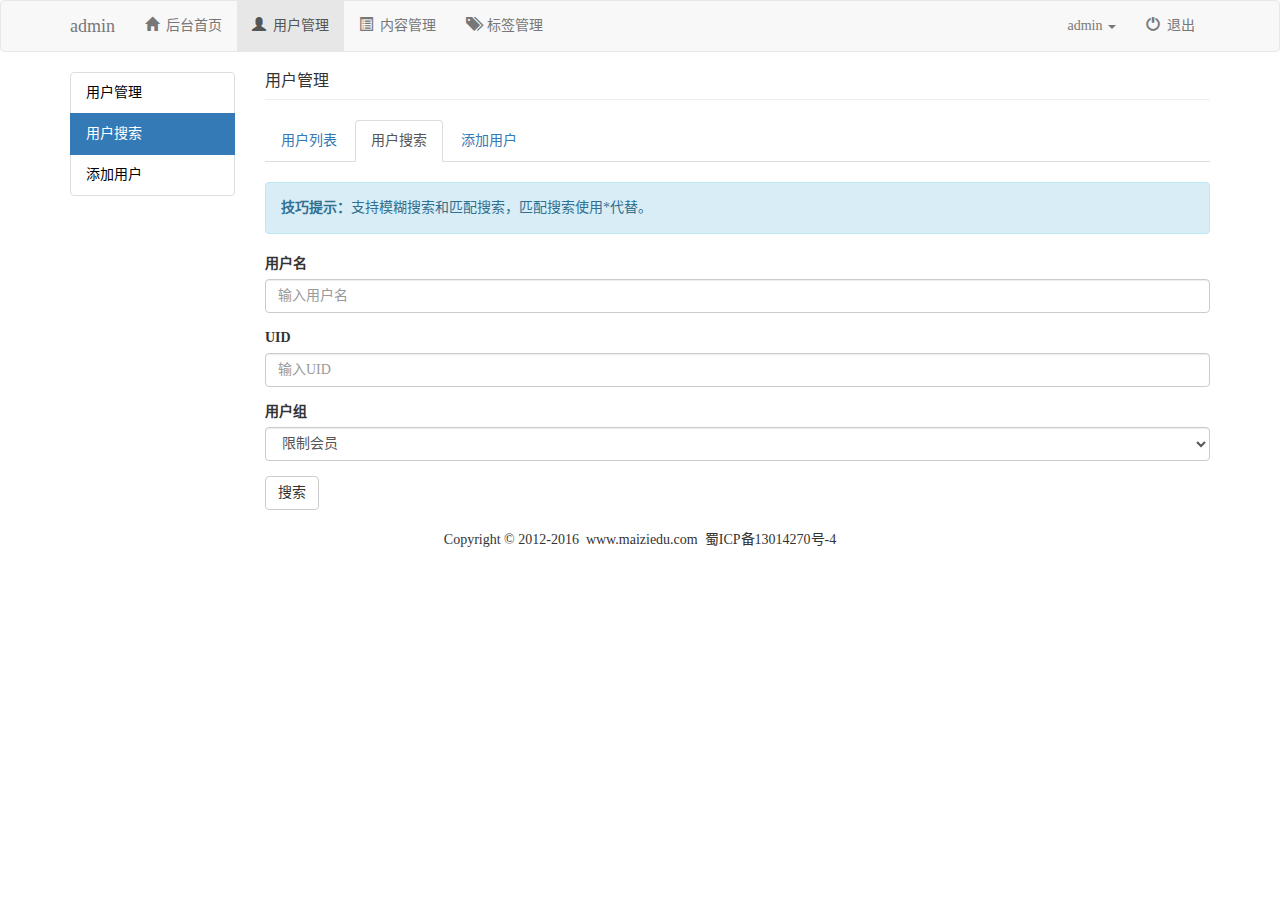
<file: MZ/search.html>
<!DOCTYPE html>
<html lang="zh-CN">
<head>
    <meta charset="UTF-8">
    <meta http-equiv="X-UA-Compatible" content="IE=edge">
    <meta name="viewport" content="width=device-width, initial-scale=1 , user-scalable=no">
    <title>后台管理</title>
    <link rel="stylesheet" href="css/bootstrap.min.css"/>
    <link rel="stylesheet" href="css/h_main.css" />
    <link rel="stylesheet" href="css/user.css" />
</head>
<body>
<!--导航-->
<nav class="navbar navbar-default">
	<div class="container">
    	<div class="navbar-header">
        	<button class="navbar-toggle" data-toggle="collapse" data-target=".navbar-collapse">
            	<span class="icon-bar"></span>
                <span class="icon-bar"></span>
                <span class="icon-bar"></span>
            </button>
            <a href="javascript:;" class="navbar-brand">admin</a>
        </div>
        <div class="navbar-collapse collapse">
        	<ul class="navbar-nav nav">
            	<li>
                	<a href="h_index.html"><span class="glyphicon glyphicon-home"></span>&nbsp;&nbsp;后台首页</a>
                </li>
                <li class="active">
                	<a href="user.html"><span class="glyphicon glyphicon-user"></span>&nbsp;&nbsp;用户管理</a>
                </li>
                <li>
                	<a href="content.html"><span class="glyphicon glyphicon-list-alt"></span>&nbsp;&nbsp;内容管理</a>
                </li>
                <li>
                	<a href="tag.html"><span class="glyphicon glyphicon-tags"></span>&nbsp;&nbsp;标签管理</a>
                </li>
            </ul>
            <ul class="nav navbar-nav navbar-right">
            	<li class="dropdown">
                  <a id="dLabel" type="button" data-toggle="dropdown" aria-haspopup="true" aria-expanded="false" href="javascript:;">
                   admin
                   <span class="caret"></span>
                  </a>
                  <ul class="dropdown-menu" role="menu" aria-labelledby="dLabel">
                    <li>
                    	<a href="javascript:;"><span class="glyphicon glyphicon-screenshot"></span>&nbsp;&nbsp;前台首页</a>
                    </li>
                    <li>
                    	<a href="javascript:;"><span class="glyphicon glyphicon-user"></span>&nbsp;&nbsp;个人主页</a>
                    </li>
                    <li>
                    	<a href="javascript:;"><span class="glyphicon glyphicon-cog"></span>&nbsp;&nbsp;个人设置</a>
                    </li>
                    <li>
                    	<a href="javascript:;"><span class="glyphicon glyphicon-credit-card"></span>&nbsp;&nbsp;账户中心</a>
                    </li>
                    <li>
                    	<a href="javascript:;"><span class="glyphicon glyphicon-heart"></span>&nbsp;&nbsp;我的收藏</a>
                    </li>
                  </ul>
                </li>
                <li>
                	<a href="javascript:;"><span class="glyphicon glyphicon-off"></span>&nbsp;&nbsp;退出</a>
                </li>
            </ul>
        </div>
    </div>
</nav>
<!--内容区-->
<div class="container">
	<div class="row">
    	<div class="col-md-2">
        	<ul class="list-group">
            	<li class="list-group-item"><a href="user.html">用户管理</a></li>
                <li class="list-group-item active"><a href="search.html" class="list_style">用户搜索</a></li>
                <li class="list-group-item">
                	<a href="javascript:;" role="button" data-toggle="modal" data-target="#myModal">添加用户</a>
                </li>
            </ul>
        </div>
        <div class="col-md-10">
        	<div class="page-header">
            	<h3>用户管理</h3>
            </div>
            <ul class="nav nav-tabs">
                <li><a href="user.html">用户列表</a></li>
                <li class="active"><a href="search.html">用户搜索</a></li>
                <li>
                	<a href="javascript:;" role="button" data-toggle="modal" data-target="#myModal">添加用户</a>
                </li>
            </ul>
            <form action="#">
            	<div class="alert alert-info" role="alert">
                	<strong>技巧提示：</strong>支持模糊搜索和匹配搜索，匹配搜索使用*代替。
                </div>
                <div class="form-group">
                	<label for="text">用户名</label>
                    <input type="text" class="form-control" placeholder="输入用户名" id="text" />
                </div>
                <div class="form-group">
                	<label for="uid">UID</label>
                    <input type="text" class="form-control" placeholder="输入UID" id="uid" />
                </div>
                <div class="form-group">
                	<label for="group">用户组</label>
                   	<select class="form-control" id="group">
                    	<option>限制会员</option>
                        <option>新手上路</option>
                        <option>注册会员</option>
                        <option>中级会员</option>
                        <option>高级会员</option>
                    </select>
                </div>
                <button class="btn btn-default">搜索</button>
            </form>
        </div>
    </div>
</div>

<div class="modal fade" id="myModal" tabindex="-1" role="dialog" aria-labelledby="myModalLabel">
    <div class="modal-dialog" role="document">
        <div class="modal-content">
            <div class="modal-header">
                <button type="button" class="close" data-dismiss="modal" aria-label="Close"><span aria-hidden="true">&times;</span></button>
                <h4 class="modal-title" id="myModalLabel">添加用户</h4>
            </div>
            <div class="modal-body">
                <form action="#">
                    <div class="form-group">
                        <label for="addname">用户名</label>
                        <input type="text" id="addname" class="form-control" placeholder="用户名">
                    </div>
                    <div class="form-group">
                        <label for="addpassword">用户密码</label>
                        <input type="text" id="addpassword" class="form-control" placeholder="请输入用户密码">
                    </div>
                    <div class="form-group">
                        <label for="addpassword1">确认用户密码</label>
                        <input type="text" id="addpassword1" class="form-control" placeholder="请确认输入用户密码">
                    </div>
                    <div class="form-group">
                        <label for="addemail">请输入用户邮箱</label>
                        <input type="email" id="addemail" class="form-control" placeholder="请输入用户邮箱">
                    </div>
                    <div class="form-group">
                        <label for="addyonghuzu">所属用户组</label>
                        <select id="addyonghuzu" class="form-control">
                            <option>限制会员</option>
                            <option>新手上路</option>
                            <option>组册会员</option>
                            <option>中级会员</option>
                            <option>高级会员</option>
                        </select>
                    </div>
                </form>
            </div>
            <div class="modal-footer">
                <button type="button" class="btn btn-default" data-dismiss="modal">关闭</button>
                <button type="button" class="btn btn-primary">提交</button>
            </div>
        </div>
    </div>
</div>
<!--footer-->
<footer>
    <div class="container">
        <div class="row">
            <div class="col-md-12">
                <p>
                    Copyright&nbsp;©&nbsp;2012-2016&nbsp;&nbsp;www.maiziedu.com&nbsp;&nbsp;蜀ICP备13014270号-4
                </p>
            </div>
        </div>
    </div>
</footer>
<!--footer-->
<script src="http://apps.bdimg.com/libs/jquery/2.1.4/jquery.min.js"></script>
<script src="js/bootstrap.min.js"></script>
</body>
</html>
</file>
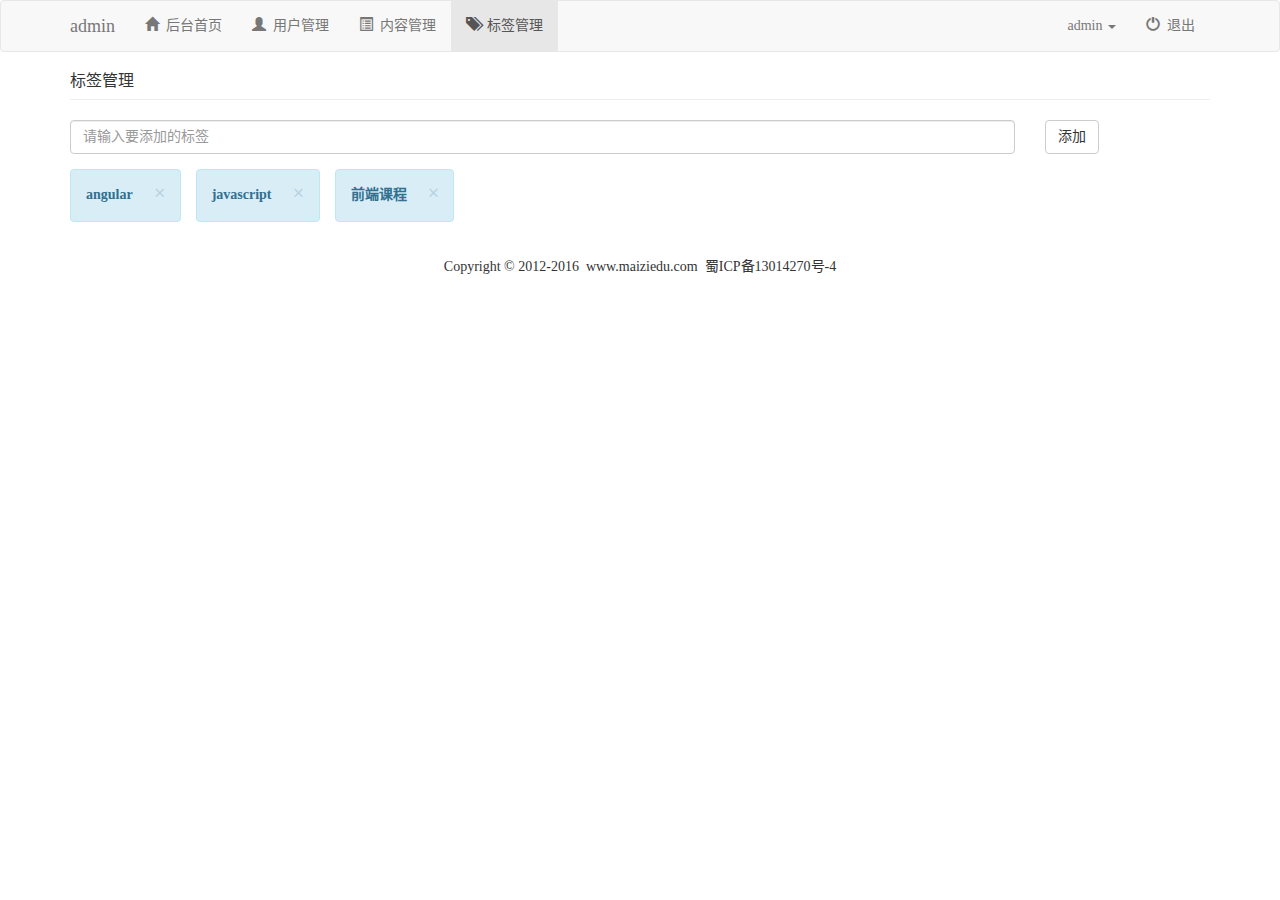
<file: MZ/tag.html>
<!DOCTYPE html>
<html lang="zh-CN">
<head>
    <meta charset="UTF-8">
    <meta http-equiv="X-UA-Compatible" content="IE=edge">
    <meta name="viewport" content="width=device-width, initial-scale=1 , user-scalable=no">
    <title>后台管理</title>
    <link rel="stylesheet" href="css/bootstrap.min.css"/>
    <link rel="stylesheet" href="css/h_main.css" />
    <link rel="stylesheet" href="css/user.css" />
</head>
<body>
<!--导航-->
<nav class="navbar navbar-default">
	<div class="container">
    	<div class="navbar-header">
        	<button class="navbar-toggle" data-toggle="collapse" data-target=".navbar-collapse">
            	<span class="icon-bar"></span>
                <span class="icon-bar"></span>
                <span class="icon-bar"></span>
            </button>
            <a href="javascript:;" class="navbar-brand">admin</a>
        </div>
        <div class="navbar-collapse collapse">
        	<ul class="navbar-nav nav">
            	<li>
                	<a href="h_index.html"><span class="glyphicon glyphicon-home"></span>&nbsp;&nbsp;后台首页</a>
                </li>
                <li>
                	<a href="user.html"><span class="glyphicon glyphicon-user"></span>&nbsp;&nbsp;用户管理</a>
                </li>
                <li>
                	<a href="content.html"><span class="glyphicon glyphicon-list-alt"></span>&nbsp;&nbsp;内容管理</a>
                </li>
                <li class="active">
                	<a href="tag.html"><span class="glyphicon glyphicon-tags"></span>&nbsp;&nbsp;标签管理</a>
                </li>
            </ul>
            <ul class="nav navbar-nav navbar-right">
            	<li class="dropdown">
                  <a id="dLabel" type="button" data-toggle="dropdown" aria-haspopup="true" aria-expanded="false" href="javascript:;">
                   admin
                   <span class="caret"></span>
                  </a>
                  <ul class="dropdown-menu" role="menu" aria-labelledby="dLabel">
                    <li>
                    	<a href="javascript:;"><span class="glyphicon glyphicon-screenshot"></span>&nbsp;&nbsp;前台首页</a>
                    </li>
                    <li>
                    	<a href="javascript:;"><span class="glyphicon glyphicon-user"></span>&nbsp;&nbsp;个人主页</a>
                    </li>
                    <li>
                    	<a href="javascript:;"><span class="glyphicon glyphicon-cog"></span>&nbsp;&nbsp;个人设置</a>
                    </li>
                    <li>
                    	<a href="javascript:;"><span class="glyphicon glyphicon-credit-card"></span>&nbsp;&nbsp;账户中心</a>
                    </li>
                    <li>
                    	<a href="javascript:;"><span class="glyphicon glyphicon-heart"></span>&nbsp;&nbsp;我的收藏</a>
                    </li>
                  </ul>
                </li>
                <li>
                	<a href="javascript:;"><span class="glyphicon glyphicon-off"></span>&nbsp;&nbsp;退出</a>
                </li>
            </ul>
        </div>
    </div>
</nav>
<!--内容区-->
<div class="container">
	<div class="row">
		<div class="col-md-12">
        	<div class="page-header">
            	<h3>标签管理</h3>
            </div>
        </div>
        <div class="col-md-12 pad0">
            <form>
                <div class="col-md-10">
                    <input class="form-control" placeholder="请输入要添加的标签">
                </div>
                <div class="col-md-2">
                    <button type="submit" class="btn btn-default">添加</button>
                </div>
            </form>
        </div>
        <div class="col-md-12 taglist">
            <div class="alert alert-info alert-dismissible pull-left" role="alert">
                <button type="button" class="close" data-dismiss="alert" aria-label="Close"><span aria-hidden="true">&times;</span></button>
                <strong>angular</strong>
            </div>
            <div class="alert alert-info alert-dismissible  pull-left" role="alert">
                <button type="button" class="close" data-dismiss="alert" aria-label="Close"><span aria-hidden="true">&times;</span></button>
                <strong>javascript</strong>
            </div>
            <div class="alert alert-info alert-dismissible  pull-left" role="alert">
                <button type="button" class="close" data-dismiss="alert" aria-label="Close"><span aria-hidden="true">&times;</span></button>
                <strong>前端课程</strong>
            </div>
        </div>
    </div>
</div>
<!--footer-->
<footer>
    <div class="container">
        <div class="row">
            <div class="col-md-12">
                <p>
                    Copyright&nbsp;©&nbsp;2012-2016&nbsp;&nbsp;www.maiziedu.com&nbsp;&nbsp;蜀ICP备13014270号-4
                </p>
            </div>
        </div>
    </div>
</footer>
<!--footer-->
<script src="http://apps.bdimg.com/libs/jquery/2.1.4/jquery.min.js"></script>
<script src="js/bootstrap.min.js"></script>
</body>
</html>
</file>
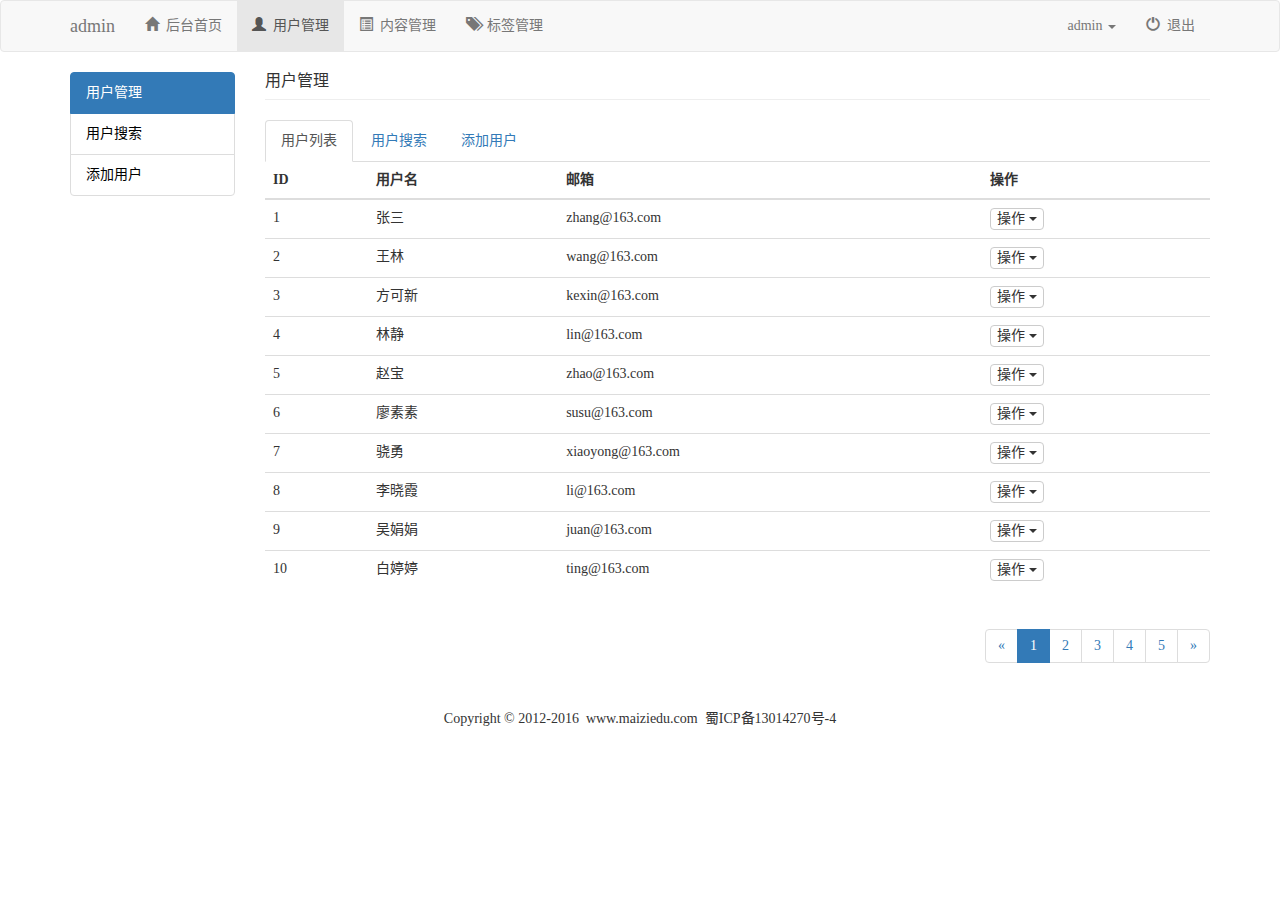
<file: MZ/user.html>
<!DOCTYPE html>
<html lang="zh-CN">
<head>
    <meta charset="UTF-8">
    <meta http-equiv="X-UA-Compatible" content="IE=edge">
    <meta name="viewport" content="width=device-width, initial-scale=1 , user-scalable=no">
    <title>后台管理</title>
    <link rel="stylesheet" href="css/bootstrap.min.css"/>
    <link rel="stylesheet" href="css/h_main.css" />
    <link rel="stylesheet" href="css/user.css" />
</head>
<body>
<!--导航-->
<nav class="navbar navbar-default">
	<div class="container">
    	<div class="navbar-header">
        	<button class="navbar-toggle" data-toggle="collapse" data-target=".navbar-collapse">
            	<span class="icon-bar"></span>
                <span class="icon-bar"></span>
                <span class="icon-bar"></span>
            </button>
            <a href="javascript:;" class="navbar-brand">admin</a>
        </div>
        <div class="navbar-collapse collapse">
        	<ul class="navbar-nav nav">
            	<li>
                	<a href="h_index.html"><span class="glyphicon glyphicon-home"></span>&nbsp;&nbsp;后台首页</a>
                </li>
                <li class="active">
                	<a href="user.html"><span class="glyphicon glyphicon-user"></span>&nbsp;&nbsp;用户管理</a>
                </li>
                <li>
                	<a href="content.html"><span class="glyphicon glyphicon-list-alt"></span>&nbsp;&nbsp;内容管理</a>
                </li>
                <li>
                	<a href="tag.html"><span class="glyphicon glyphicon-tags"></span>&nbsp;&nbsp;标签管理</a>
                </li>
            </ul>
            <ul class="nav navbar-nav navbar-right">
            	<li class="dropdown">
                  <a id="dLabel" type="button" data-toggle="dropdown" aria-haspopup="true" aria-expanded="false" href="javascript:;">
                   admin
                   <span class="caret"></span>
                  </a>
                  <ul class="dropdown-menu" role="menu" aria-labelledby="dLabel">
                    <li>
                    	<a href="javascript:;"><span class="glyphicon glyphicon-screenshot"></span>&nbsp;&nbsp;前台首页</a>
                    </li>
                    <li>
                    	<a href="javascript:;"><span class="glyphicon glyphicon-user"></span>&nbsp;&nbsp;个人主页</a>
                    </li>
                    <li>
                    	<a href="javascript:;"><span class="glyphicon glyphicon-cog"></span>&nbsp;&nbsp;个人设置</a>
                    </li>
                    <li>
                    	<a href="javascript:;"><span class="glyphicon glyphicon-credit-card"></span>&nbsp;&nbsp;账户中心</a>
                    </li>
                    <li>
                    	<a href="javascript:;"><span class="glyphicon glyphicon-heart"></span>&nbsp;&nbsp;我的收藏</a>
                    </li>
                  </ul>
                </li>
                <li>
                	<a href="javascript:;"><span class="glyphicon glyphicon-off"></span>&nbsp;&nbsp;退出</a>
                </li>
            </ul>
        </div>
    </div>
</nav>
<!--内容区-->
<div class="container">
	<div class="row">
    	<div class="col-md-2">
        	<ul class="list-group">
            	<li class="list-group-item active"><a href="user.html" class="list_style">用户管理</a></li>
                <li class="list-group-item"><a href="search.html">用户搜索</a></li>
                <li class="list-group-item"><a href="javascript:;" role="button" data-toggle="modal" data-target="#myModal">添加用户</a></li>
            </ul>
        </div>
        <div class="col-md-10">
        	<div class="page-header">
            	<h3>用户管理</h3>
            </div>
            <ul class="nav nav-tabs">
                <li class="active"><a href="user.html">用户列表</a></li>
                <li><a href="search.html">用户搜索</a></li>
                <li><a href="javascript:;" role="button" data-toggle="modal" data-target="#myModal">添加用户</a></li>
            </ul>
            <table class="table table-hover">
            	<thead>
                	<tr>
                        <th>ID</th>
                        <th>用户名</th>
                        <th>邮箱</th>
                        <th>操作</th>
                	</tr>
                </thead>
            	<tbody>
                    <tr>
                        <td>1</td>
                        <td>张三</td>
                        <td>zhang@163.com</td>
                        <td>
                        	<div role="presentation" class="dropdown">
                                <button class="dropdown-toggle btn btn-default" data-toggle="dropdown" href="#">
                                 操作 <span class="caret"></span>
                                </button>
                                <ul class="dropdown-menu" role="menu">
                                	<li>
                                    	<a href="javascript:;">编辑</a>
                                    </li>
                                    <li>
                                    	<a href="javascript:;">删除</a>
                                    </li>
                                    <li>
                                    	<a href="javascript:;">锁定</a>
                                    </li>
                                    <li>
                                    	<a href="javascript:;">修改密码</a>
                                    </li>
                                </ul>
                            </div>
                        </td>
                    </tr>
                    <tr>
                        <td>2</td>
                        <td>王林</td>
                        <td>wang@163.com</td>
                        <td>
                        	<div role="presentation" class="dropdown">
                                <button class="dropdown-toggle btn btn-default" data-toggle="dropdown" href="#">
                                 操作 <span class="caret"></span>
                                </button>
                                <ul class="dropdown-menu" role="menu">
                                	<li>
                                    	<a href="javascript:;">编辑</a>
                                    </li>
                                    <li>
                                    	<a href="javascript:;">删除</a>
                                    </li>
                                    <li>
                                    	<a href="javascript:;">锁定</a>
                                    </li>
                                    <li>
                                    	<a href="javascript:;">修改密码</a>
                                    </li>
                                </ul>
                            </div>
                        </td>
                    </tr>
                    <tr>
                        <td>3</td>
                        <td>方可新</td>
                        <td>kexin@163.com</td>
                        <td>
                        	<div role="presentation" class="dropdown">
                                <button class="dropdown-toggle btn btn-default" data-toggle="dropdown" href="#">
                                 操作 <span class="caret"></span>
                                </button>
                                <ul class="dropdown-menu" role="menu">
                                	<li>
                                    	<a href="javascript:;">编辑</a>
                                    </li>
                                    <li>
                                    	<a href="javascript:;">删除</a>
                                    </li>
                                    <li>
                                    	<a href="javascript:;">锁定</a>
                                    </li>
                                    <li>
                                    	<a href="javascript:;">修改密码</a>
                                    </li>
                                </ul>
                            </div>
                        </td>
                    </tr>
                    <tr>
                        <td>4</td>
                        <td>林静</td>
                        <td>lin@163.com</td>
                        <td>
                        	<div role="presentation" class="dropdown">
                                <button class="dropdown-toggle btn btn-default" data-toggle="dropdown" href="#">
                                 操作 <span class="caret"></span>
                                </button>
                                <ul class="dropdown-menu" role="menu">
                                	<li>
                                    	<a href="javascript:;">编辑</a>
                                    </li>
                                    <li>
                                    	<a href="javascript:;">删除</a>
                                    </li>
                                    <li>
                                    	<a href="javascript:;">锁定</a>
                                    </li>
                                    <li>
                                    	<a href="javascript:;">修改密码</a>
                                    </li>
                                </ul>
                            </div>
                        </td>
                    </tr>
                    <tr>
                        <td>5</td>
                        <td>赵宝</td>
                        <td>zhao@163.com</td>
                        <td>
                        	<div role="presentation" class="dropdown">
                                <button class="dropdown-toggle btn btn-default" data-toggle="dropdown" href="#">
                                 操作 <span class="caret"></span>
                                </button>
                                <ul class="dropdown-menu" role="menu">
                                	<li>
                                    	<a href="javascript:;">编辑</a>
                                    </li>
                                    <li>
                                    	<a href="javascript:;">删除</a>
                                    </li>
                                    <li>
                                    	<a href="javascript:;">锁定</a>
                                    </li>
                                    <li>
                                    	<a href="javascript:;">修改密码</a>
                                    </li>
                                </ul>
                            </div>
                        </td>
                    </tr>
                    <tr>
                        <td>6</td>
                        <td>廖素素</td>
                        <td>susu@163.com</td>
                        <td>
                        	<div role="presentation" class="dropdown">
                                <button class="dropdown-toggle btn btn-default" data-toggle="dropdown" href="#">
                                 操作 <span class="caret"></span>
                                </button>
                                <ul class="dropdown-menu" role="menu">
                                	<li>
                                    	<a href="javascript:;">编辑</a>
                                    </li>
                                    <li>
                                    	<a href="javascript:;">删除</a>
                                    </li>
                                    <li>
                                    	<a href="javascript:;">锁定</a>
                                    </li>
                                    <li>
                                    	<a href="javascript:;">修改密码</a>
                                    </li>
                                </ul>
                            </div>
                        </td>
                    </tr>
                    <tr>
                        <td>7</td>
                        <td>骁勇</td>
                        <td>xiaoyong@163.com</td>
                        <td>
                        	<div role="presentation" class="dropdown">
                                <button class="dropdown-toggle btn btn-default" data-toggle="dropdown" href="#">
                                 操作 <span class="caret"></span>
                                </button>
                                <ul class="dropdown-menu" role="menu">
                                	<li>
                                    	<a href="javascript:;">编辑</a>
                                    </li>
                                    <li>
                                    	<a href="javascript:;">删除</a>
                                    </li>
                                    <li>
                                    	<a href="javascript:;">锁定</a>
                                    </li>
                                    <li>
                                    	<a href="javascript:;">修改密码</a>
                                    </li>
                                </ul>
                            </div>
                        </td>
                    </tr>
                    <tr>
                        <td>8</td>
                        <td>李晓霞</td>
                        <td>li@163.com</td>
                        <td>
                        	<div role="presentation" class="dropdown">
                                <button class="dropdown-toggle btn btn-default" data-toggle="dropdown" href="#">
                                 操作 <span class="caret"></span>
                                </button>
                                <ul class="dropdown-menu" role="menu">
                                	<li>
                                    	<a href="javascript:;">编辑</a>
                                    </li>
                                    <li>
                                    	<a href="javascript:;">删除</a>
                                    </li>
                                    <li>
                                    	<a href="javascript:;">锁定</a>
                                    </li>
                                    <li>
                                    	<a href="javascript:;">修改密码</a>
                                    </li>
                                </ul>
                            </div>
                        </td>
                    </tr>
                    <tr>
                        <td>9</td>
                        <td>吴娟娟</td>
                        <td>juan@163.com</td>
                        <td>
                        	<div role="presentation" class="dropdown">
                                <button class="dropdown-toggle btn btn-default" data-toggle="dropdown" href="#">
                                 操作 <span class="caret"></span>
                                </button>
                                <ul class="dropdown-menu" role="menu">
                                	<li>
                                    	<a href="javascript:;">编辑</a>
                                    </li>
                                    <li>
                                    	<a href="javascript:;">删除</a>
                                    </li>
                                    <li>
                                    	<a href="javascript:;">锁定</a>
                                    </li>
                                    <li>
                                    	<a href="javascript:;">修改密码</a>
                                    </li>
                                </ul>
                            </div>
                        </td>
                    </tr>
                    <tr>
                        <td>10</td>
                        <td>白婷婷</td>
                        <td>ting@163.com</td>
                        <td>
                        	<div role="presentation" class="dropdown">
                                <button class="dropdown-toggle btn btn-default" data-toggle="dropdown" href="#">
                                 操作 <span class="caret"></span>
                                </button>
                                <ul class="dropdown-menu" role="menu">
                                	<li>
                                    	<a href="javascript:;">编辑</a>
                                    </li>
                                    <li>
                                    	<a href="javascript:;">删除</a>
                                    </li>
                                    <li>
                                    	<a href="javascript:;">锁定</a>
                                    </li>
                                    <li>
                                    	<a href="javascript:;">修改密码</a>
                                    </li>
                                </ul>
                            </div>
                        </td>
                    </tr>
                </tbody>
            </table>
        </div>
        
        <div class="col-md-12">
        	<nav class="pull-right">
              <ul class="pagination">
                <li><a href="#">&laquo;</a></li>
                <li class="active"><a href="#">1</a></li>
                <li><a href="#">2</a></li>
                <li><a href="#">3</a></li>
                <li><a href="#">4</a></li>
                <li><a href="#">5</a></li>
                <li><a href="#">&raquo;</a></li>
              </ul>
            </nav>
        </div>
    </div>
</div>

<div class="modal fade" id="myModal" tabindex="-1" role="dialog" aria-labelledby="myModalLabel">
    <div class="modal-dialog" role="document">
        <div class="modal-content">
            <div class="modal-header">
                <button type="button" class="close" data-dismiss="modal" aria-label="Close"><span aria-hidden="true">&times;</span></button>
                <h4 class="modal-title" id="myModalLabel">添加用户</h4>
            </div>
            <div class="modal-body">
                <form action="#">
                    <div class="form-group">
                        <label for="addname">用户名</label>
                        <input type="text" id="addname" class="form-control" placeholder="用户名">
                    </div>
                    <div class="form-group">
                        <label for="addpassword">用户密码</label>
                        <input type="text" id="addpassword" class="form-control" placeholder="请输入用户密码">
                    </div>
                    <div class="form-group">
                        <label for="addpassword1">确认用户密码</label>
                        <input type="text" id="addpassword1" class="form-control" placeholder="请确认输入用户密码">
                    </div>
                    <div class="form-group">
                        <label for="addemail">请输入用户邮箱</label>
                        <input type="email" id="addemail" class="form-control" placeholder="请输入用户邮箱">
                    </div>
                    <div class="form-group">
                        <label for="addyonghuzu">所属用户组</label>
                        <select id="addyonghuzu" class="form-control">
                            <option>限制会员</option>
                            <option>新手上路</option>
                            <option>组册会员</option>
                            <option>中级会员</option>
                            <option>高级会员</option>
                        </select>
                    </div>
                </form>
            </div>
            <div class="modal-footer">
                <button type="button" class="btn btn-default" data-dismiss="modal">关闭</button>
                <button type="button" class="btn btn-primary">提交</button>
            </div>
        </div>
    </div>
</div>
<!--footer-->
<footer>
    <div class="container">
        <div class="row">
            <div class="col-md-12">
                <p>
                    Copyright&nbsp;©&nbsp;2012-2016&nbsp;&nbsp;www.maiziedu.com&nbsp;&nbsp;蜀ICP备13014270号-4
                </p>
            </div>
        </div>
    </div>
</footer>
<!--footer-->
<script src="http://apps.bdimg.com/libs/jquery/2.1.4/jquery.min.js"></script>
<script src="js/bootstrap.min.js"></script>
</body>
</html>
</file>
<file: style/common.css>
@charset "utf-8";
/* CSS Document */

body,i,b, ul, ol, li, p, h1, h2, h3, h4, h5, h6, form, fieldset, table, td, img, div, dl, dt, dd, input { margin: 0; padding: 0; border: 0; font-size: 12px; font-family: "微软雅黑",'\65B0\5B8B\4F53', '\5B8B\4F53', Verdana; font-weight:normal; font-style:normal; }

ul, ol { list-style-type: none; }
select, input, img { vertical-align: middle; outline: none; }
a { text-decoration: none;color:#000; }
/*a { blr:expression(this.onFocus=this.blur())
}*/
a { outline: none; }
html { overflow-x: hidden; }
.clearfix:after { content: ""; display: block; clear: both; }
.clearfix { zoom: 1; }
.fl { float: left; }
.fr { float: right; }
</file>
<file: style/index.css>
/* LESS Document */
.bc {
  width: 1000px;
  margin: 0 auto;
}
body {
  background: #f6f7fb;
}
@keyframes run {
  10% {
    margin-left: 5px;
  }
  25% {
    margin-left: 10px;
  }
  50% {
    margin-left: 15px;
  }
  60% {
    margin-left: 10px;
  }
  75% {
    margin-left: 5px;
  }
  100% {
    margin-left: 0;
  }
}
.header {
  background: #004084;
  height: 100px;
}
.header div {
  width: 1000px;
  margin: 0 auto;
  position: relative;
}
.header div span {
  width: 68px;
  height: 42px;
  background: url(../img/cloud.png) no-repeat;
  position: absolute;
  left: 100px;
  top: 20px;
  animation: 2s run infinite;
}
.header div span.cloud2 {
  left: 180px;
  top: 50px;
  width: 43px;
  height: 27px;
  background: url(../img/cloud2.png);
}
.header .nav {
  position: relative;
}
.header .nav li {
  float: left;
}
.header .nav a {
  width: 90px;
  display: block;
  float: left;
  text-align: center;
  font: 16px/100px '微软雅黑';
  color: #fff;
}
.header .nav a:hover {
  text-decoration: underline;
}
.banner {
  margin-top: 20px;
}
.banner .banner_box {
  width: 1000px;
  margin: 0 auto;
  position: relative;
  height: 300px;
}
.banner .img_list {
  height: 300px;
}
.banner .img_list li {
  position: absolute;
  left: 0;
  top: 0;
  width: 100%;
  display: none;
}
.banner img {
  height: 300px;
  width: 100%;
}
.banner .bg {
  background: #000;
  opacity: .5;
  position: absolute;
  left: 0;
  bottom: 0;
  height: 120px;
  width: 100%;
}
.banner .text_box2 {
  position: absolute;
  left: 0;
  bottom: 0;
  height: 120px;
  width: 100%;
  color: #fff;
}
.banner .text_box2 h2 {
  font-size: 20px;
  margin-top: 20px;
  margin-left: 40px;
}
.banner .text_box2 p {
  font-size: 16px;
  margin-left: 40px;
  line-height: 32px;
  width: 900px;
}
.banner .text_box2 a {
  color: #ef3929;
}
.banner ol {
  position: absolute;
  right: 20px;
  bottom: 20px;
}
.banner ol li {
  float: left;
  width: 10px;
  height: 10px;
  background: #fff;
  margin-right: 5px;
}
.banner ol li.active {
  background: #ef3929;
}
.banner .left,
.banner .right {
  position: absolute;
  width: 40px;
  height: 40px;
  background: #000;
  color: #fff;
  font: bold 24px/40px "微软雅黑";
  text-align: center;
  top: 50%;
  margin-top: -20px;
  opacity: .8;
}
.banner .left:hover,
.banner .right:hover {
  opacity: 1;
}
.banner .left {
  left: 0;
}
.banner .right {
  right: 0;
}
.wrap {
  width: 1000px;
  margin: 0 auto;
  margin-top: 20px;
}
.wrap .content_top {
  margin-bottom: 20px;
}
.wrap .content_top h3 {
  font: bold 24px/32px '微软雅黑';
  color: #222222;
}
.wrap .content_top span {
  display: inline-block;
  width: 32px;
  height: 32px;
  background: url(../img/icons.png) no-repeat 0 -42px;
  vertical-align: -8px;
  margin-right: 14px;
}
.wrap .content_top a {
  color: #999;
  font-size: 14px;
  line-height: 32px;
}
.wrap .works_list li {
  float: left;
  width: 310px;
  height: 320px;
  border: 1px solid #e5e5e5;
  margin-right: 32px;
  margin-bottom: 32px;
  background: #fff;
}
.wrap .works_list li:hover {
  box-shadow: 0 0 5px #ccc;
}
.wrap .works_list li.last {
  margin-right: 0;
}
.wrap .img_box {
  position: relative;
  overflow: hidden;
}
.wrap .img_box img {
  width: 310px;
  height: 180px;
  transition: 1s ease all;
}
.wrap .img_box:hover img {
  transform: scale(1.2);
}
.wrap .img_box:hover .shadow {
  display: block;
}
.wrap .img_box:hover .click {
  display: block;
}
.wrap .shadow {
  position: absolute;
  display: none;
  left: 0;
  top: 0;
  width: 100%;
  height: 100%;
  background: #000;
  opacity: .5;
}
.wrap .click {
  display: none;
  position: absolute;
  width: 120px;
  height: 40px;
  background: #1f60c1;
  text-align: center;
  line-height: 40px;
  left: 50%;
  top: 50%;
  margin-left: -60px;
  margin-top: -20px;
  color: #fff;
}
.wrap .text_box {
  padding: 20px;
  text-align: center;
}
.wrap .text_box h4 {
  font-size: 18px;
  font-weight: bold;
  color: #333;
  line-height: 48px;
}
.wrap .text_box p {
  font-size: 14px;
  line-height: 20px;
  color: #857e7a;
}
#skill {
  height: 200px;
  background: #fff;
  border: 1px solid #ccc;
}
#skill h3 {
  font: bold 20px/30px '微软雅黑';
  color: #222222;
  padding-left: 20px;
  padding-top: 20px;
}
#skill p {
  width: 900px;
  font-size: 14px;
  line-height: 28px;
  padding-left: 20px;
  color: #857e7a;
  margin-top: 20px;
}
.footer {
  position: relative;
  height: 206px;
  background: #004084;
  margin-top: 50px;
  color: #fff;
  padding-top: 94px;
}
.footer ul {
  width: 690px;
  margin: 0 auto;
}
.footer li {
  width: 230px;
}
.footer li div {
  height: 38px;
  padding: 18px 0;
  border-left: 2px solid #fff;
  margin-left: 24px;
  padding-left: 24px;
}
.footer li p {
  font: 12px/20px '微软雅黑';
}
.footer span {
  margin-top: 21px;
  width: 36px;
  height: 34px;
  background: url(../img/icons.png) no-repeat 0 -134px;
}
.footer span.tel {
  background-position: 0 -192px;
}
.footer span.mail {
  background-position: 0 -256px;
}
.footer .author {
  text-align: center;
  margin-top: 48px;
}
.top_btn {
  position: fixed;
  width: 60px;
  height: 60px;
  background: #004084;
  color: #fff;
  text-align: center;
  line-height: 60px;
  top: 80%;
  right: 20px;
  transiton: 1s ease all;
  cursor: pointer;
  font-size: 16px;
  border-radius: 5px;
  border: 1px solid #fff;
}
</file>
<file: baidu/style/common.css>
@charset "utf-8";
/* CSS Document */

body,i,b, ul, ol, li, p, h1, h2, h3, h4, h5, h6, form, fieldset, table, td, img, div, dl, dt, dd, input { margin: 0; padding: 0; border: 0; font-size: 12px; font-family: "微软雅黑",'\65B0\5B8B\4F53', '\5B8B\4F53', Verdana; font-weight:normal; font-style:normal; }

ul, ol { list-style-type: none; }
select, input, img { vertical-align: middle; outline: none; }
a { text-decoration: none;color:#000; }
/*a { blr:expression(this.onFocus=this.blur())
}*/
a { outline: none; }
html { overflow-x: hidden; }
.clearfix:after { content: ""; display: block; clear: both; }
.clearfix { zoom: 1; }
.fl { float: left; }
.fr { float: right; }
</file>
<file: baidu/style/main.css>
/* LESS Document */
.head2 {
  color: #555;
  font: bold 14px/1 '宋体';
}
.price {
  float: left;
  color: #ff7500;
  font-weight: bold;
  font-size: 16px;
}
.num {
  float: right;
  font-size: 12px;
  color: #777;
}
.margin_top_20 {
  margin-top: 20px;
}
.border_gray {
  border: 1px solid #dbdbdb;
}
body {
  background: #f0f0f0;
}
.header {
  width: 100%;
  height: 56px;
  background: #1cb177;
}
.header_box {
  background: #1cb177;
  width: 1190px;
  margin: 0 auto;
}
.header_box h1 {
  padding-top: 9px;
}
.header_box h1 a {
  width: 284px;
  height: 39px;
  text-indent: -9999em;
  background: url(../img/logo_t.png) no-repeat;
  display: block;
}
.header_box .down {
  margin-left: 44px;
}
.header_box .down li {
  float: left;
}
.header_box .down .down_ck {
  position: relative;
}
.header_box .down .down_ck .down_box {
  display: none;
  padding: 15px;
  width: 244px;
  position: absolute;
  top: 56px;
  left: 50%;
  margin-left: -122px;
  border: 1px solid #ccc;
  border-top: none;
  z-index: 1;
  background: #fff;
}
.header_box .down .down_ck .down_box p {
  color: #999;
  margin-top: 8px;
}
.header_box .down .down_ck .down_box h3 {
  color: #333;
}
.header_box .down .down_ck .down_box a {
  width: 124px;
  height: 36px;
  margin-top: 9px;
  display: block;
  text-align: center;
  line-height: 36px;
}
.header_box .down .down_ck .down_box a:hover {
  background: #179362;
  color: #fff;
}
.header_box .down .down_ck .down_box .khd {
  background: #29b079;
  color: #fff;
}
.header_box .down .down_ck .down_box .more {
  color: #29b079;
  border: 1px solid #29b079;
  width: 122px;
  height: 34px;
}
.header_box .down a {
  font: 14px/56px '宋体';
  color: #fff;
  height: 56px;
  width: 86px;
  display: block;
  padding: 0 10px;
}
.header_box .down a:hover {
  background: #179362;
}
.header_box .down i {
  display: inline-block;
  width: 17px;
  height: 14px;
  background: url(../img/topr_bg.png) no-repeat;
  vertical-align: -3px;
  margin-right: 5px;
}
.header_box .down i.download {
  background-position: -56px -116px;
}
.header_box .down i.shopping {
  background-position: -184px -5px;
}
.header_box .search {
  height: 30px;
  width: 447px;
  background: #fff;
  margin-top: 13px;
  margin-left: 12px;
  position: relative;
}
.header_box .search input {
  padding-left: 68px;
  line-height: 30px;
  width: 379px;
}
.header_box .search .place {
  position: absolute;
  color: #adadad;
  left: 68px;
  top: 8px;
  font-size: 12px;
}
.header_box .search .course {
  width: 53px;
  position: absolute;
  background: #f3f3f3;
  font: 12px/30px '宋体';
  left: 0;
  top: 0;
  color: #666;
  text-indent: 10px;
  z-index: 1;
}
.header_box .search .course .below {
  width: 6px;
  height: 3px;
  background: url(../img/topr_bg.png) no-repeat -5px -50px;
  position: absolute;
  left: 40px;
  top: 14px;
}
.header_box .search .course a {
  display: block;
  width: 100%;
  height: 100%;
  cursor: pointer;
}
.header_box .search .course .choose {
  position: absolute;
  left: 0;
  top: 30px;
  display: none;
  width: 100%;
  height: 30px;
}
.header_box .search .course #course {
  background: #f3f3f3;
}
.header_box .search .search_icon {
  position: absolute;
  right: 0;
  top: 0;
  padding: 6px;
}
.header_box .search .search_icon span {
  display: block;
  width: 18px;
  height: 18px;
  background: url(../img/topr_bg.png) no-repeat -57px -44px;
}
.header_box .search .search_icon:hover span {
  background: url(../img/topr_bg.png) no-repeat -117px -84px;
}
.header_box .search .search_icon:hover {
  background-color: #def4eb;
}
.header_box .login a {
  float: left;
  color: #fff;
  line-height: 56px;
}
.header_box .login a:hover {
  text-decoration: underline;
}
.header_box .login .login_txt {
  margin-right: 16px;
}
.banner {
  width: 100%;
  height: 300px;
}
.banner_box {
  position: relative;
  width: 1190px;
  margin: 0 auto;
}
.banner .banner_list li {
  display: none;
}
.banner .banner_list a {
  display: block;
  width: 100%;
}
.banner img {
  height: 300px;
  width: 1920px;
  margin-left: -365px;
}
.banner .num_list {
  position: absolute;
  bottom: 25px;
  left: 50%;
  margin-left: -50px;
}
.banner .num_list li {
  float: left;
  width: 10px;
  height: 10px;
  background: #fff;
  border-radius: 50%;
  margin-right: 15px;
}
.banner .num_list li.active {
  background: #0092ce;
}
.nav {
  width: 100%;
  background: #777;
  height: 40px;
}
.nav .nav_content {
  background: #777;
  width: 1190px;
  margin: 0 auto;
}
.nav .nav_content .menu {
  position: relative;
  background: #40bb8a;
  height: 40px;
  width: 250px;
}
.nav .nav_content .menu .all {
  color: #fff;
  font: bold 16px/40px '宋体';
  padding-left: 27px;
}
.nav .nav_content .menu_list {
  background: #fff;
  position: absolute;
  left: 0;
  top: 40px;
  width: 248px;
  border: 1px solid #1cb177;
}
.nav .nav_content .menu_list .manu1 {
  padding-left: 26px;
  height: 29px;
  line-height: 29px;
  border-bottom: 1px solid #f2f2f2;
  position: relative;
}
.nav .nav_content .menu_list .manu1 a {
  color: #555;
}
.nav .nav_content .menu_list .manu1 a:hover {
  color: #1cb177;
  text-decoration: underline;
}
.nav .nav_content .menu_list .manu1 .arr {
  position: absolute;
  width: 6px;
  height: 11px;
  background: url(../img/i_hd_arr.gif) no-repeat;
  right: 12px;
  top: 9px;
}
.nav .nav_content .menu_list li.active {
  border: 1px solid #1cb177;
  border-left: 3px solid #1cb177;
  padding-left: 23px;
  height: 28px;
  line-height: 27px;
  box-shadow: 0 0 5px #ddd;
}
.nav .nav_content .menu_list li.active .arr {
  right: 11px;
}
.nav .nav_content .menu_list li.last {
  border-bottom: none;
}
.nav .nav_content .hide_menu {
  display: none;
  position: absolute;
  top: 0px;
  left: 246px;
  border: 1px solid #1cb177;
  width: 815px;
  height: 319px;
  background: #fff;
  padding-top: 15px;
  padding-left: 15px;
}
.nav .nav_content .hide_menu .hide_menu_left {
  width: 580px;
}
.nav .nav_content .hide_menu .hide_menu_left li {
  height: 29px;
  padding-left: 0;
}
.nav .nav_content .hide_menu .hide_menu_left li a {
  color: #555;
  font-size: 12px;
  line-height: 14px;
  padding: 0 10px;
  border-left: 1px solid #eee;
}
.nav .nav_content .hide_menu .hide_menu_left li a.first {
  font-weight: bold;
  color: #1cb177;
  border: none;
}
.nav .nav_content .hide_menu .hide_menu_left h3 {
  border-bottom: 1px solid #eee;
  padding-bottom: 14px;
  margin-bottom: 14px;
}
.nav .nav_content .hide_menu .hide_menu_left h3 a {
  color: #555;
  font: bold 14px/1 '宋体';
}
.nav .nav_content .hide_menu .introduce {
  margin-top: -15px;
  width: 194px;
  padding: 0 13px;
  background: #fafafa;
  height: 100%;
}
.nav .nav_content .hide_menu .introduce h3 {
  font-size: 14px;
  color: #1cb177;
  font-weight: bold;
  line-height: 43px;
}
.nav .nav_content .hide_menu .introduce li {
  border: none;
  padding: 0;
  height: 12px;
  margin-bottom: 13px;
}
.nav .nav_content .hide_menu .ad_img1 {
  margin-top: 24px;
  display: block;
}
.nav .nav_content .hide_menu .ad_img2 {
  margin-top: 4px;
  display: block;
}
.nav .nav_content .hide_menu .line {
  position: absolute;
  width: 2px;
  height: 28px;
  background: #fff;
  left: -1px;
  top: 0;
}
.nav .nav_content .nav_list li {
  float: left;
  font: bold 12px/40px '微软雅黑';
}
.nav .nav_content .nav_list li a {
  color: #fff;
  padding: 0 20px;
  height: 40px;
  display: block;
}
.nav .nav_content .nav_list li .current,
.nav .nav_content .nav_list li:hover a {
  color: #1cb177;
  background: #f0f0f0;
}
.nav .nav_content .nav_list li.baidu {
  position: relative;
}
.nav .nav_content .nav_list li.baidu .hot {
  position: absolute;
  width: 29px;
  height: 17px;
  background: url(../img/hot.gif) no-repeat;
  right: 0;
  top: -1px;
}
.nav .nav_content .built a {
  font: 14px/40px '微软雅黑';
  color: #f6f6f6;
  padding-left: 30px;
  display: block;
  height: 40px;
  background: url(../img/school.jpg) no-repeat 0% 50%;
}
.nav .nav_content .built a:hover {
  text-decoration: underline;
}
.head {
  font: bold 16px/18px '微软雅黑';
  color: #555;
  padding-left: 9px;
  border-left: 6px solid #1cb177;
}
.wrap {
  width: 1190px;
  margin: 0 auto;
}
.find {
  height: 308px;
  width: 918px;
  border: 1px solid #dbdbdb;
  background: #fff;
  margin-left: 270px;
  margin-top: 20px;
}
.find img:hover {
  opacity: .8;
}
.find .ad1 {
  width: 580px;
  padding-top: 2px;
  padding-left: 2px;
}
.find .ad1 div {
  margin-right: 2px;
  margin-bottom: 2px;
}
.find .find_box {
  width: 325px;
}
.find .find_top {
  background: #f9f9f9;
  padding: 9px 0 8px 0;
}
.find .find_top h3 {
  font: bold 16px/18px '微软雅黑';
  color: #555;
  padding-left: 9px;
  border-left: 6px solid #1cb177;
}
.find .find_bottom {
  padding-right: 15px;
}
.find .find_bottom li {
  padding: 10px 0;
  border-bottom: 1px solid #efefef;
}
.find .find_bottom .find_img {
  width: 93px;
  height: 70px;
  display: block;
}
.find .find_bottom .find_text {
  margin-left: 14px;
  margin-top: 4px;
  width: 192px;
}
.find .find_bottom .find_text a {
  color: #333;
  font: 500 14px/20px '微软雅黑';
}
.find .find_bottom .find_text a:hover {
  text-decoration: underline;
}
.find .find_bottom .find_text a.orange {
  color: #ff7500;
}
.find .find_bottom .find_text p {
  font-size: 12px;
  color: #999;
  line-height: 18px;
  margin-top: 8px;
}
.content .main {
  width: 860px;
}
.content .main img {
  transition: .8s ease all;
}
.content .main img:hover {
  transform: scale(1.2);
}
.main1 {
  border: 1px solid #dbdbdb;
  margin-top: 20px;
}
.main1 .main1_top {
  background: #f9f9f9;
  padding: 11px 21px 11px 15px;
  height: 18px;
}
.main1 .main1_top h3 {
  font: bold 16px/18px '微软雅黑';
  color: #555;
  padding-left: 9px;
  border-left: 6px solid #1cb177;
}
.main1 .course_list1 {
  margin-left: 35px;
}
.main1 .course_list1 li {
  float: left;
  margin-right: 13px;
}
.main1 .course_list1 a {
  color: #777;
}
.main1 .course_list1 a:hover {
  text-decoration: underline;
}
.main1 .more {
  font-size: 12px;
  color: #999;
}
.main1 .more:hover {
  text-decoration: underline;
}
.main1 .main1_bottom {
  background: #fff;
  height: 208px;
  width: 798px;
  padding: 20px 30px 0 30px;
}
.main1 .main1_bottom li {
  float: left;
  width: 164px;
  margin-right: 47px;
}
.main1 .main1_bottom li.last {
  margin-right: 0;
}
.main1 .main1_bottom .course_img {
  width: 160px;
  height: 120px;
  display: block;
  overflow: hidden;
}
.main1 .main1_bottom .course_img img {
  width: 160px;
  height: 120px;
}
.main1 .main1_bottom p {
  color: #555;
  font: bold 14px/1 '宋体';
  font-size: 12px;
  font-family: '微软雅黑';
  line-height: 50px;
  white-space: nowrap;
  overflow: hidden;
}
.main1 .main1_bottom p a {
  color: #555;
}
.main1 .main1_bottom p a:hover {
  text-decoration: underline;
}
.main1 .main1_bottom .price {
  float: left;
  color: #ff7500;
  font-weight: bold;
  font-size: 16px;
}
.main1 .main1_bottom .num {
  float: right;
  font-size: 12px;
  color: #777;
  margin-top: 3px;
}
.main1 .main1_bottom i {
  padding-left: 15px;
  color: #1cb177;
  background: url(../img/icon1.jpg) no-repeat 0% 50%;
}
.main2 .main1_bottom {
  height: 178px;
}
.main3 .main1_bottom {
  padding: 0;
  width: 858px;
  height: 253px;
}
.main3 .main1_bottom li {
  padding: 15px 0 15px 15px;
  width: 413px;
  margin: 0;
}
.main3 .main1_bottom .li1 {
  border-right: 1px solid #f0f0f0;
  border-bottom: 1px solid #f0f0f0;
}
.main3 .main1_bottom .li2 {
  border-bottom: 1px solid #f0f0f0;
}
.main3 .main1_bottom .li3 {
  border-right: 1px solid #f0f0f0;
}
.main3 .main1_bottom .course_img2 {
  margin-right: 29px;
  width: 128px;
  height: 96px;
  overflow: hidden;
}
.main3 .main1_bottom .course_img2 img {
  width: 128px;
  height: 96px;
}
.main3 .main1_bottom p {
  line-height: 22px;
}
.main3 .detail2 .detail {
  margin: 8px 0;
}
.main3 .detail2 span.time {
  float: left;
  margin-right: 29px;
}
.main3 .detail2 span.time i {
  background-image: url(../img/time.jpg);
}
.main3 .detail2 span.free {
  color: #1cb177;
}
.content_right {
  width: 310px;
}
.content_right .first_ad {
  border: 1px solid #dbdbdb;
  margin-top: 20px;
}
.content_right .live {
  margin-top: 20px;
  border: 1px solid #dbdbdb;
  background: #fff;
}
.content_right .live_top {
  background: #f9f9f9;
  padding: 11px 0;
}
.content_right .live_top h3 {
  font: bold 16px/18px '微软雅黑';
  color: #555;
  padding-left: 9px;
  border-left: 6px solid #1cb177;
  margin-left: 15px;
}
.content_right .live_top a {
  font-size: 12px;
  color: #999;
  margin-right: 21px;
}
.content_right .live_top a:hover {
  text-decoration: underline;
}
.content_right .live_bottom {
  background: #fff;
  padding: 15px;
}
.content_right .live_box {
  border-left: 1px solid #eee;
  padding-left: 12px;
}
.content_right .living {
  padding-bottom: 4px;
}
.content_right .living li {
  height: 12px;
  margin-bottom: 12px;
}
.content_right .living li span {
  color: #999;
  width: 44px;
}
.content_right .living li a {
  max-width: 212px;
  white-space: nowrap;
  overflow: hidden;
  color: #555;
}
.content_right .living li a:hover {
  text-decoration: underline;
}
.content_right li.live_icon {
  width: 57px;
  height: 19px;
  padding-left: 17px;
  background: url(../img/ico_index_item.png) no-repeat 0 -291px;
  color: #fff;
  position: relative;
  left: -17px;
  text-align: center;
  line-height: 19px;
}
.content_right li.today_icon {
  background-position: 0 -26px;
}
.content_right li.last1 {
  margin: 0;
}
.content_right .company {
  margin-top: -2px;
}
.content_right .company_bottom {
  padding: 12px 20px 20px;
  margin-right: -14px;
}
.content_right .company_bottom li {
  margin-right: 14px;
  float: left;
}
.content_right .company_bottom li.spe1 {
  margin-top: 32px;
}
.content_right .company_bottom .img_box2 {
  width: 80px;
  height: 80px;
  display: block;
}
.content_right .company_bottom .img_box2 img {
  width: 100%;
  height: 100%;
}
.content_right .company_bottom p {
  font-size: 12px;
  text-align: center;
  margin-top: 9px;
}
.content_right .company_bottom p a {
  color: #555;
}
.rank {
  border: 1px solid #dbdbdb;
  margin-top: -1px;
  background: #fff;
}
.rank_top {
  height: 40px;
  background: #f9f9f9;
}
.rank_top li {
  float: left;
  width: 50%;
  height: 40px;
  color: #aaa;
  text-align: center;
  line-height: 40px;
  cursor: pointer;
}
.rank_top li.active {
  color: #525252;
  font-weight: 600;
  border-bottom: 3px solid #1cb177;
  height: 37px;
  line-height: 37px;
}
.rank_bottom {
  font-size: 12px;
  padding: 13px;
}
.rank_bottom li {
  margin-bottom: 10px;
}
.rank_bottom .img_box {
  margin-right: 15px;
  width: 50px;
  height: 50px;
}
.rank_bottom .img_box img {
  width: 100%;
  height: 100%;
}
.rank_bottom .img_box:hover {
  opacity: .6;
}
.rank_bottom .text_box {
  font-weight: bold;
  margin-top: 6px;
}
.rank_bottom .text_box a {
  color: #555;
}
.rank_bottom .text_box a:hover {
  text-decoration: underline;
}
.rank_bottom .find_more {
  text-align: center;
}
.rank_bottom .find_more a {
  color: #999;
}
.star .rank_bottom p {
  color: #999;
  font-size: 12px;
  margin-top: 12px;
}
.focus {
  margin-top: 20px;
  border: 1px solid #dbdbdb;
}
.focus_top {
  padding: 11px 0;
  background: #f9f9f9;
}
.focus_top h3 {
  font: bold 16px/18px '微软雅黑';
  color: #555;
  padding-left: 9px;
  border-left: 6px solid #1cb177;
  margin-left: 15px;
}
.focus_list {
  background: #fff;
  padding: 14px;
}
.focus_list li {
  width: 84px;
  margin-right: 44px;
  float: left;
}
.focus_list li.first {
  margin-left: 18px;
}
.focus_list li.last {
  margin-right: 25px;
}
.focus_list p {
  margin-top: 13px;
  text-align: center;
}
.focus_list p a {
  color: #555;
}
.focus .img_box4 {
  width: 84px;
  height: 84px;
}
.focus .img_box4 img {
  width: 100%;
  height: 100%;
}
.focus .img_box4 img:hover {
  opacity: .8;
}
.information {
  border: 1px solid #dbdbdb;
  background: #fff;
  margin-top: 20px;
  padding: 30px 0 56px;
  color: #999;
}
.information dl {
  width: 225px;
  float: left;
  padding-left: 45px;
  border-right: 1px solid #ddd;
}
.information dl dt {
  font-weight: bold;
  line-height: 24px;
  padding-left: 35px;
  background: url(../img/icon2.jpg) no-repeat 0 50%;
  color: #555;
}
.information dl dt.study {
  background-image: url(../img/study.jpg);
}
.information dl dt.focus_us {
  background-image: url(../img/focus.jpg);
}
.information dl dt.mail {
  background-image: url(../img/mail.jpg);
}
.information dl dd {
  padding-left: 35px;
  line-height: 24px;
}
.information dl a {
  color: #999;
}
.information dl a:hover {
  text-decoration: underline;
}
.information dl.last {
  border-right: none;
  width: 325px;
}
.information dl.last dd,
.information dl.last dt {
  color: #555;
  font-weight: bold;
}
.information dl.last .kf {
  display: inline-block;
  width: 85px;
  height: 22px;
  background: url(../img/kf.jpg) no-repeat;
  vertical-align: -3px;
}
.footer {
  margin-top: 24px;
}
.footer .footer_list {
  width: 1190px;
  margin: 0 auto;
  text-align: center;
  line-height: 22px;
}
.footer .footer_list span {
  margin-right: 12px;
  font-weight: bold;
  color: #555;
}
.footer .footer_list a {
  margin-right: 10px;
  color: #555;
}
.footer .footer_list a:hover {
  color: #ff7500;
}
.footer .footer_list2 {
  margin-top: 10px;
  height: 34px;
  background: #e5e5e5;
  text-align: center;
  line-height: 34px;
  font-size: 12px;
}
.footer .footer_list2 a {
  color: #777;
  margin-right: 12px;
}
.footer .footer_list2 a:hover {
  text-decoration: underline;
}
.footer .footer_list3 {
  margin-top: 12px;
  padding-bottom: 27px;
  text-align: center;
}
.footer .footer_list3 span {
  margin-right: 12px;
  color: #777;
}
.footer .footer_list3 a {
  color: #777;
}
.footer .footer_list3 a:hover {
  text-decoration: underline;
}
</file>
<file: journey/css/common.css>
@charset "utf-8";
/* CSS Document */

body,i,b, ul, ol, li, p, h1, h2, h3, h4, h5, h6, form, fieldset, table, td, img, div, dl, dt, dd, input { margin: 0; padding: 0; border: 0; font-size: 12px; font-family: "微软雅黑",'\65B0\5B8B\4F53', '\5B8B\4F53', Verdana; font-weight:normal; font-style:normal; }

ul, ol { list-style-type: none; }
select, input, img { vertical-align: middle; outline: none; }
a { text-decoration: none;color:#000; }
/*a { blr:expression(this.onFocus=this.blur())
}*/
a { outline: none; }
html { overflow-x: hidden; }
.clearfix:after { content: ""; display: block; clear: both; }
.clearfix { zoom: 1; }
.fl { float: left; }
.fr { float: right; }
</file>
<file: journey/css/index.css>
@charset "utf-8";
/* CSS Document */
html,body{
	width:100%;
	height:100%;
}
body{
	position:relative;
}
.page{
	width:100%;
	height:100%;
	position:absolute;
	left:0;
	top:0;
	display:none;
}
.pageShow{
	display:block;
}
img{
	display:block;
	border:none;
}

/*欢迎页*/
@-webkit-keyframes tree{
	100%{
		-webkit-transform:translateY(0);
		opacity:1;
	}
}
@keyframes tree{
	100%{
		transform:translateY(0);
		opacity:1;
	}
}
@-webkit-keyframes tree{
	100%{
		-webkit-transform:translateY(0);
		opacity:1;
	}
}
@keyframes tree{
	100%{
		transform:translateY(0);
		opacity:1;
	}
}
@-webkit-keyframes logo
{
	100%
	{
		opacity:1;
	}	
}
@-webkit-keyframes shake{
	0%
	{
		-webkit-transform:rotate(-50deg);
	}
	10%
	{
		-webkit-transform:rotate(45deg);
	}
	20%
	{
		-webkit-transform:rotate(-40deg);
	}
	30%
	{
		-webkit-transform:rotate(35deg);
	}
	40%
	{
		-webkit-transform:rotate(-30deg);
	}
	50%
	{
		-webkit-transform:rotate(25deg);
	}
	60%
	{
		-webkit-transform:rotate(-20deg);
	}
	70%
	{
		-webkit-transform:rotate(15deg);
	}
	80%
	{
		-webkit-transform:rotate(-10deg);
	}
	90%
	{
		-webkit-transform:rotate(5deg);
	}
	100%
	{
		-webkit-transform:rotate(0deg);
	}
}
@keyframes shake{
	0%
	{
		-webkit-transform:rotate(-50deg);
	}
	10%
	{
		-webkit-transform:rotate(45deg);
	}
	20%
	{
		-webkit-transform:rotate(-40deg);
	}
	30%
	{
		-webkit-transform:rotate(35deg);
	}
	40%
	{
		-webkit-transform:rotate(-30deg);
	}
	50%
	{
		-webkit-transform:rotate(25deg);
	}
	60%
	{
		-webkit-transform:rotate(-20deg);
	}
	70%
	{
		-webkit-transform:rotate(15deg);
	}
	80%
	{
		-webkit-transform:rotate(-10deg);
	}
	90%
	{
		-webkit-transform:rotate(5deg);
	}
	100%
	{
		-webkit-transform:rotate(0deg);
	}
}

@-webkit-keyframes cloud{
	0%
	{
		-webkit-transform:translateX(0px);
	}
	100%
	{
		-webkit-transform:translateX(-50px);
	}
}
@keyframes cloud{
	0%
	{
		-webkit-transform:translateX(0px);
	}
	100%
	{
		-webkit-transform:translateX(-30px);
	}
}
#welcome{
	z-index:10;
	width:100%;
	height:100%;
	background:#fff;
	transition:1s;
}
.welcome_box{
	padding-top:2.8rem;
	width:16rem;
}
.welcome_box img{
	width:16rem;
}
.tree{
	-webkit-transform::translateY(100px);
	transform:translateY(100px);
	opacity:0;
	-webkit-animation:tree 1s;
	animation:tree 1s;
	-webkit-animation-fill-mode:forwards;
	animation-fill-mode:forwards;
}
.title_box{
	position:relative;
	width:16rem;
	opacity:0;
	-webkit-transform::translateY(50px);
	transform:translateY(50px);
	opacity:0;
	-webkit-animation:tree 1s .3s;
	animation:tree 1s .3s;
	-webkit-animation-fill-mode:forwards;
	animation-fill-mode:forwards;
}
.shake{
	position:absolute;
	width:0.75rem;
	height:0.8rem;
	background:url(../img/shake.png) no-repeat;
	right:2.5rem;
	top:-1rem;
	background-size:cover;
	-webkit-animation:.5s 1.3s shake;
	animation:.5s 1.3s shake;
	-webkit-animation-fill-mode:forwards;
	animation-fill-mode:forwards;
}
.title{
	margin-top:1.2rem;
	margin-bottom:0.5rem;
	
}
.title2{
	opacity:0;
	-webkit-transform::translateY(50px);
	transform:translateY(50px);
	opacity:0;
	-webkit-animation:tree 1s .5s;
	animation:tree 1s .5s;
	-webkit-animation-fill-mode:forwards;
	animation-fill-mode:forwards;
}
.cloud{
	position:absolute;
	background:url(../img/cloud.png);
	background-size:cover;
	-webkit-animation:3s 2s cloud;
	animation:3s 2s cloud;
	-webkit-animation-fill-mode:forwards;
	animation-fill-mode:forwards;
}
.cloud1{
	width:2.3rem;
	height:1.7rem;
	left:1.8rem;
	top:4.8rem;
	
}
.cloud2{
	width:1.5rem;
	height:1.1rem;
	left:10.4rem;
	top:3.2rem;
	
}
.cloud3{
	width:1.4rem;
	height:1rem;
	left:10rem;
	top:6.5rem;
}
.logo{
	width:16rem;
	position:absolute;
	left:0;
	bottom:1.4rem;
	opacity:0;
	-webkit-animation:1s logo;
	animation:1s logo;
	-webkit-animation-fill-mode:forwards;
	animation-fill-mode:forwards;
}
.logo img{
	width:16rem;
}

/*主页*/
#index{
}
#index img{
	width:100%;
	height:100%;
}
.banner{
	width:16rem;
	height:8.5rem;
	position:relative;
	overflow:hidden;
}
.banner a{
	display:block;
	width:16rem;
	height:8.5rem;
}
.pic_mask{
	position:absolute;
	left:0;
	bottom:0;
	height:2.1rem;
	width:16rem;
	background:-webkit-linear-gradient(bottom,rgba(0,0,0,0.9) 0,rgba(0,0,0,0.8) 10%,rgba(0,0,0,0));
	background:linear-gradient(bottom,rgba(0,0,0,0.9) 0,rgba(0,0,0,0.8) 10%,rgba(0,0,0,0));
}
.pic_list{
	width:80rem;
}
.pic_list li{
	float:left;
}
.text_list{
	line-height:2.1rem;
	color:#fff;
	
	padding-left:.6rem;
}
.text_list li{
	font-size:0.7rem;
	display:none;
}
.text_list li.show{
	display:block;
}
.btn_list{
	position:absolute;
	right:.6rem;
	top:50%;
}
.btn_list a{
	width:0.25rem;
	height:0.25rem;
	border-radius:50%;
	background:#fff;
	margin-right:0.35rem;
	float:left;
	opacity:.5;
}
.btn_list a.active{
	opacity:1;
}
.score{
	margin-top:0.15rem;
	padding-left:.6rem;
	color:#676767;
	padding-bottom:.2rem;
	border-bottom:1px solid #f2f2f2;
}
.score h2{
	font-size:.7rem;
	
	line-height:2rem;
}
.score span{
	font-size:.6rem;
	line-height:1rem;
	margin-right:2rem;
}
.score li{
	margin-bottom:.6rem;
}
.score nav a{
	width:1rem;
	height:0.95rem;
	float:left;
	background:url(../img/star2.png) 0 0;
	background-size:cover;
	margin-right:0.9rem;
}
.score nav a.active{
	background-image:url(../img/star1.png);
}

.tags{
	padding-left:.6rem;
	color:#777;
}
.tags h2{
	font-size:.7rem;
	line-height:1.8rem;
}
.tags label{
	float:left;
	margin-right:0.4rem;
	margin-bottom:0.45rem;
}
.tags input{
	display:none;
}
.tags span{
	display:block;
	width:3.25rem;
	height:1.35rem;
	border:1px solid #ecf0f4;
	border-radius:1rem;
	text-align:center;
	line-height:1.35rem;
	font-size:.6rem;
}
.tags input:checked+span{
	border-color:#3c9bbb;
	background-color:#3c9bbb;color:#fff;
}
.btn{
	width:15.2rem;
	height:1.9rem;
	background:#3c9bbb;
	color:#fff;
	border-radius:0.2rem;
	margin:0 auto;
	display:block;
	font-size:.7rem;
	margin-top:3rem;
	margin-bottom:.2rem;
}
</file>
<file: MZ/css/h_main.css>
@charset "utf-8";
/* CSS Document */
body{
	font-family:'微软雅黑';
}
.progress{
	margin-bottom:15px;
}
.wh64{
	width:64px;
	height:64px;
	border-radius:50%;
}

.mar_t15{
	margin-top:15px;
}
.taglist{
	
}
.taglist .alert{
	margin:15px 15px 15px 0px;
}
.pad0{
	padding:0;
}
footer{
	padding:20px 0;
}
footer p{
	text-align:center;
}
</file>
<file: MZ/css/user.css>
@charset "utf-8";
/* CSS Document */
.list-group a{
	color:#000;
}
.list-group .list_style{
	color:#fff;
}
.list-group a:hover{
	text-decoration:none;
}

.page-header{
	margin-top:0;
}
.page-header h3{
	margin:0;
	font-size:16px;
}
.dropdown .btn{
	padding:0 6px;
}

form .alert{
	margin-top:20px;
}
</file>
